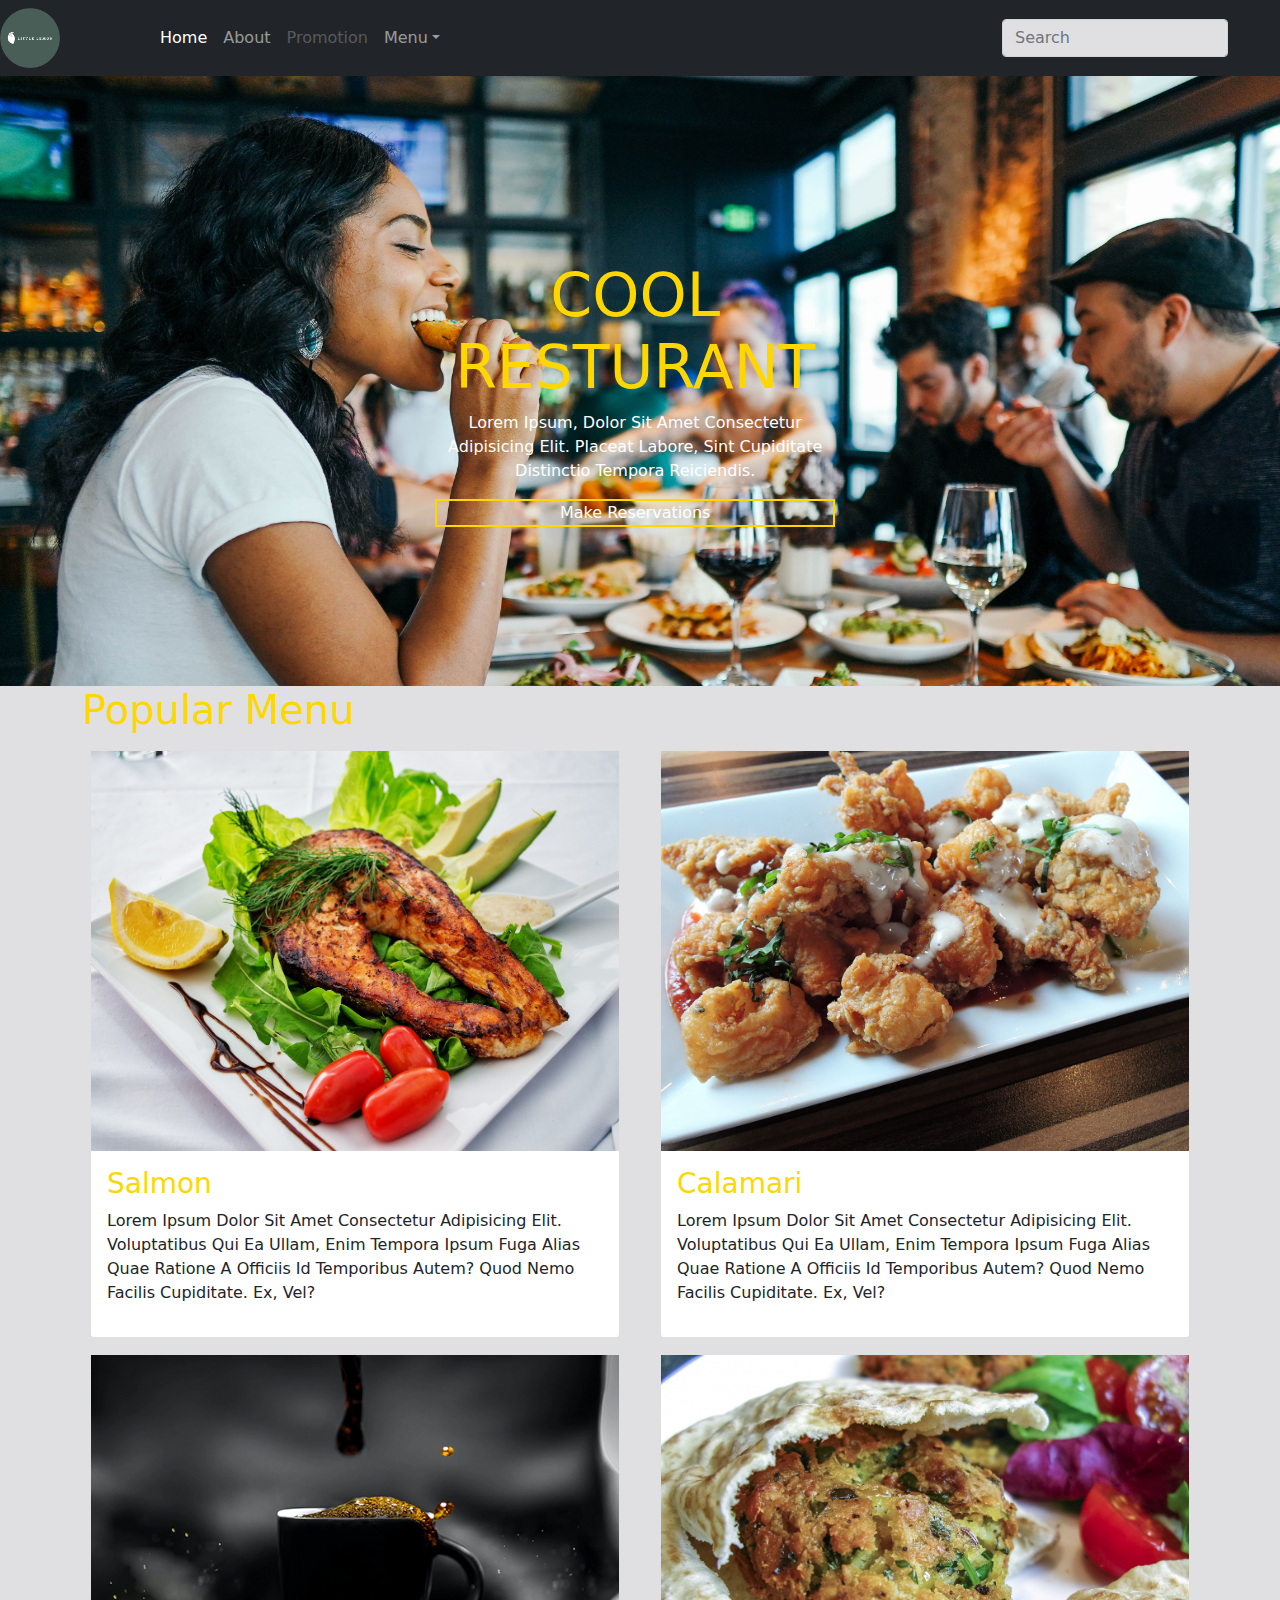
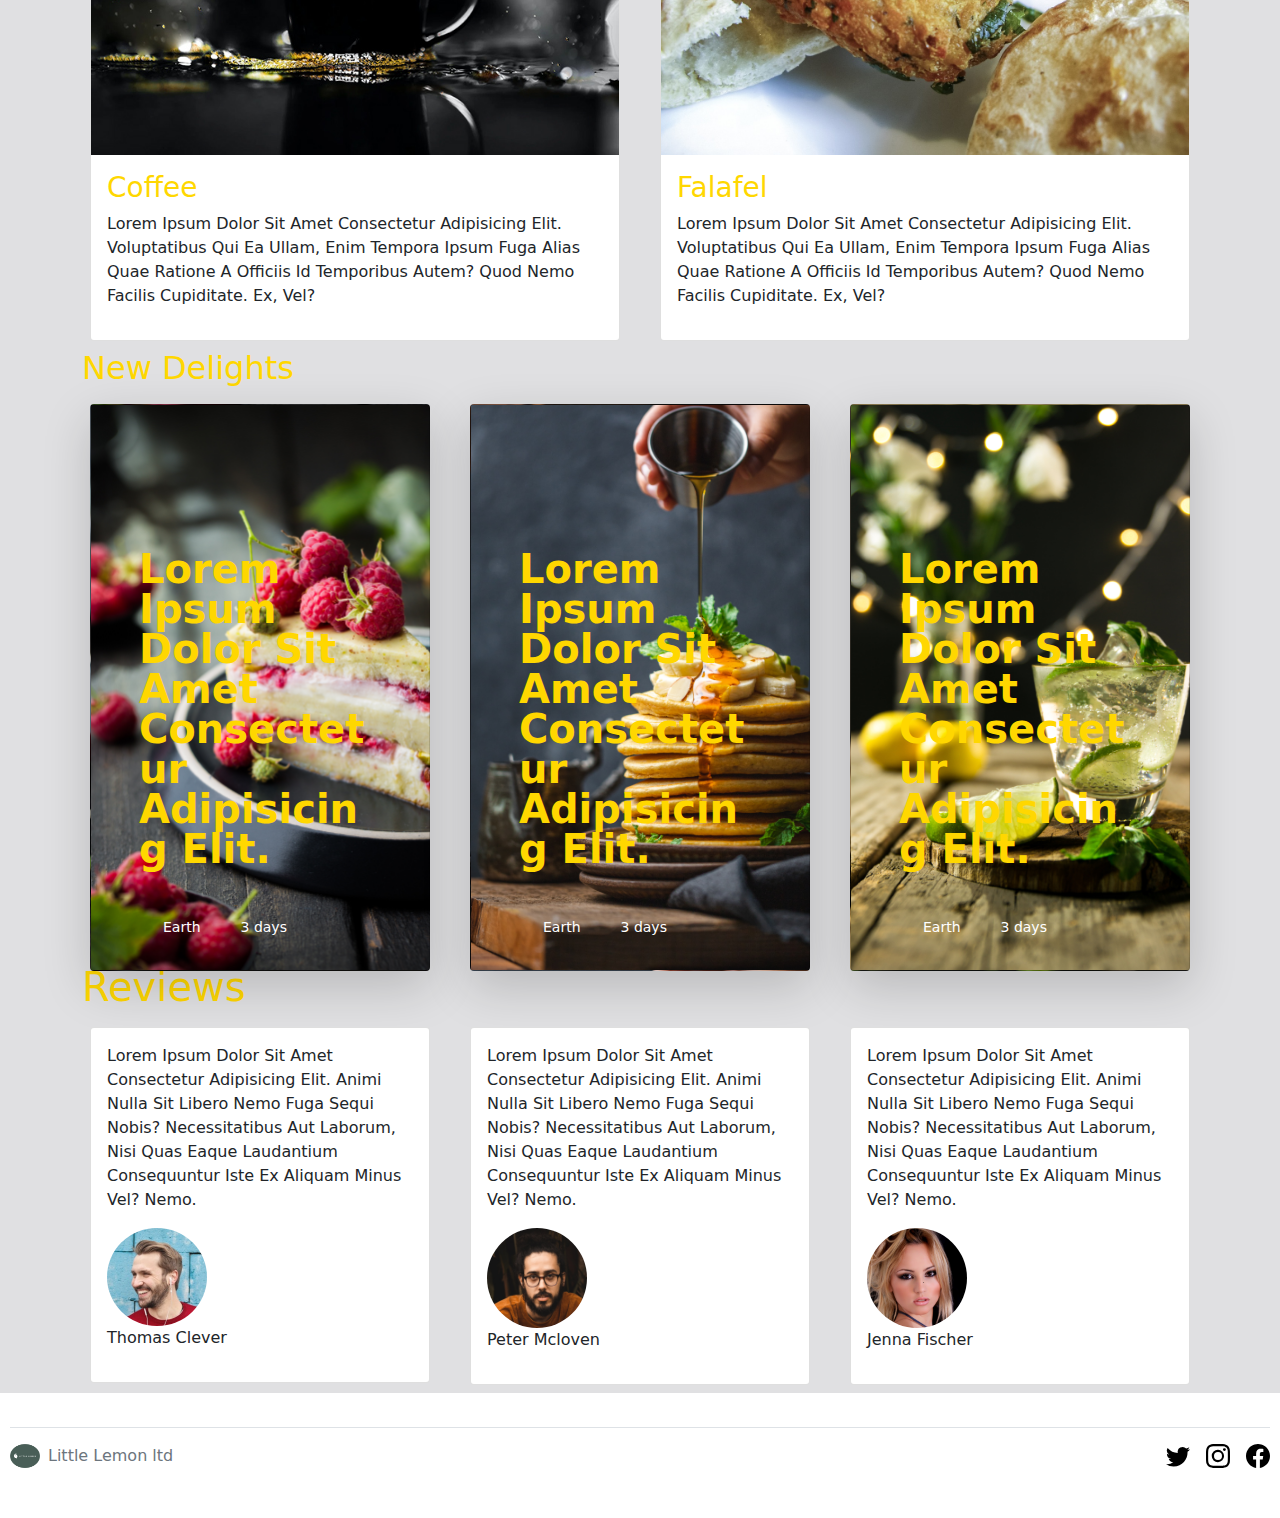
<file: index.html>
<!DOCTYPE html>
<html>
    <head>
        <title>Cool Resturant</title>
        <link rel="stylesheet" href="bootstrap.min.css">
        <link rel="icon" href="images/logo.png">
        <link rel="stylesheet" href="index.css">
        <style>
            .bckg {
                background-image: url('images/eat.jpg');
                background-size: cover;
                color: white;
                height: 610px;
            }
            .dropdown-item, .card-cover {
                cursor: pointer;
            }

            .card-cover h3:hover {
                color: white;
            }

            .footerbox {
                background-color: white;
                padding: 10px;
            }
        </style>
    </head>
    <body>

        <svg xmlns="http://www.w3.org/2000/svg" style="display: none;">
            <symbol id="bootstrap" viewBox="0 0 118 94">
              <title>Bootstrap</title>
              <path fill-rule="evenodd" clip-rule="evenodd" d="M24.509 0c-6.733 0-11.715 5.893-11.492 12.284.214 6.14-.064 14.092-2.066 20.577C8.943 39.365 5.547 43.485 0 44.014v5.972c5.547.529 8.943 4.649 10.951 11.153 2.002 6.485 2.28 14.437 2.066 20.577C12.794 88.106 17.776 94 24.51 94H93.5c6.733 0 11.714-5.893 11.491-12.284-.214-6.14.064-14.092 2.066-20.577 2.009-6.504 5.396-10.624 10.943-11.153v-5.972c-5.547-.529-8.934-4.649-10.943-11.153-2.002-6.484-2.28-14.437-2.066-20.577C105.214 5.894 100.233 0 93.5 0H24.508zM80 57.863C80 66.663 73.436 72 62.543 72H44a2 2 0 01-2-2V24a2 2 0 012-2h18.437c9.083 0 15.044 4.92 15.044 12.474 0 5.302-4.01 10.049-9.119 10.88v.277C75.317 46.394 80 51.21 80 57.863zM60.521 28.34H49.948v14.934h8.905c6.884 0 10.68-2.772 10.68-7.727 0-4.643-3.264-7.207-9.012-7.207zM49.948 49.2v16.458H60.91c7.167 0 10.964-2.876 10.964-8.281 0-5.406-3.903-8.178-11.425-8.178H49.948z"></path>
            </symbol>
            <symbol id="facebook" viewBox="0 0 16 16">
              <path d="M16 8.049c0-4.446-3.582-8.05-8-8.05C3.58 0-.002 3.603-.002 8.05c0 4.017 2.926 7.347 6.75 7.951v-5.625h-2.03V8.05H6.75V6.275c0-2.017 1.195-3.131 3.022-3.131.876 0 1.791.157 1.791.157v1.98h-1.009c-.993 0-1.303.621-1.303 1.258v1.51h2.218l-.354 2.326H9.25V16c3.824-.604 6.75-3.934 6.75-7.951z"/>
            </symbol>
            <symbol id="instagram" viewBox="0 0 16 16">
                <path d="M8 0C5.829 0 5.556.01 4.703.048 3.85.088 3.269.222 2.76.42a3.917 3.917 0 0 0-1.417.923A3.927 3.927 0 0 0 .42 2.76C.222 3.268.087 3.85.048 4.7.01 5.555 0 5.827 0 8.001c0 2.172.01 2.444.048 3.297.04.852.174 1.433.372 1.942.205.526.478.972.923 1.417.444.445.89.719 1.416.923.51.198 1.09.333 1.942.372C5.555 15.99 5.827 16 8 16s2.444-.01 3.298-.048c.851-.04 1.434-.174 1.943-.372a3.916 3.916 0 0 0 1.416-.923c.445-.445.718-.891.923-1.417.197-.509.332-1.09.372-1.942C15.99 10.445 16 10.173 16 8s-.01-2.445-.048-3.299c-.04-.851-.175-1.433-.372-1.941a3.926 3.926 0 0 0-.923-1.417A3.911 3.911 0 0 0 13.24.42c-.51-.198-1.092-.333-1.943-.372C10.443.01 10.172 0 7.998 0h.003zm-.717 1.442h.718c2.136 0 2.389.007 3.232.046.78.035 1.204.166 1.486.275.373.145.64.319.92.599.28.28.453.546.598.92.11.281.24.705.275 1.485.039.843.047 1.096.047 3.231s-.008 2.389-.047 3.232c-.035.78-.166 1.203-.275 1.485a2.47 2.47 0 0 1-.599.919c-.28.28-.546.453-.92.598-.28.11-.704.24-1.485.276-.843.038-1.096.047-3.232.047s-2.39-.009-3.233-.047c-.78-.036-1.203-.166-1.485-.276a2.478 2.478 0 0 1-.92-.598 2.48 2.48 0 0 1-.6-.92c-.109-.281-.24-.705-.275-1.485-.038-.843-.046-1.096-.046-3.233 0-2.136.008-2.388.046-3.231.036-.78.166-1.204.276-1.486.145-.373.319-.64.599-.92.28-.28.546-.453.92-.598.282-.11.705-.24 1.485-.276.738-.034 1.024-.044 2.515-.045v.002zm4.988 1.328a.96.96 0 1 0 0 1.92.96.96 0 0 0 0-1.92zm-4.27 1.122a4.109 4.109 0 1 0 0 8.217 4.109 4.109 0 0 0 0-8.217zm0 1.441a2.667 2.667 0 1 1 0 5.334 2.667 2.667 0 0 1 0-5.334z"/>
            </symbol>
            <symbol id="twitter" viewBox="0 0 16 16">
              <path d="M5.026 15c6.038 0 9.341-5.003 9.341-9.334 0-.14 0-.282-.006-.422A6.685 6.685 0 0 0 16 3.542a6.658 6.658 0 0 1-1.889.518 3.301 3.301 0 0 0 1.447-1.817 6.533 6.533 0 0 1-2.087.793A3.286 3.286 0 0 0 7.875 6.03a9.325 9.325 0 0 1-6.767-3.429 3.289 3.289 0 0 0 1.018 4.382A3.323 3.323 0 0 1 .64 6.575v.045a3.288 3.288 0 0 0 2.632 3.218 3.203 3.203 0 0 1-.865.115 3.23 3.23 0 0 1-.614-.057 3.283 3.283 0 0 0 3.067 2.277A6.588 6.588 0 0 1 .78 13.58a6.32 6.32 0 0 1-.78-.045A9.344 9.344 0 0 0 5.026 15z"/>
            </symbol>
          </svg>


        <nav class="navbar navbar-expand-lg navbar-dark bg-dark" aria-label="Ninth navbar example">
            <img src="images/logo.png" width="60px">
            <div class="container-xl">
                <button class="navbar-toggle" type="button" data-bs-toggle="collapse"  data-bs-target="#navbarsExample07XL" aria-controls="navbarsExample07XL" aria-expanded="false" aria-label="Toggle navigation">
                    <span class="navbar-toggler-icon"> </span>
                </button>
                <div class="collapse navbar-collapse" id="navbarsExample07XL">
                    <ul class="navbar-nav me-auto mb-2 mb-lg-0">
                        <li class="nav-item">
                            <a class="nav-link active" href="#">Home</a>
                        </li>
                        <li class="nav-item">
                            <a class="nav-link"  href="#">About</a>
                        </li>
                        <li class="nav-item">
                            <a class="nav-link disabled" href="#">Promotion</a>
                        </li>
                        <li class="nav-item dropdown">
                            <a class="nav-link dropdown-toggle" data-bs-toggle="dropdown" aria-expanded="false" href="#">Menu</a>
                            <ul class="dropdown-menu">
                                <li><a class="dropdown-item" href="breakfast.html">Breakfast</a></li>
                                <li><a class="dropdown-item" href="lunch.html">Lunch & Dinner</a></li>
                                <li><a class="dropdown-item" href="dessert.html">Dessert</a></li>
                                <li><a class="dropdown-item" href="beverage.html">Beverages</a></li>
                            </ul>
                        </li>
                    </ul>
                    <form role="search">
                        <input class="form-control" type="search" placeholder="Search" aria-label="Search">
                    </form>
                </div>
            </div>
        </nav>
        <div class="bckg">
            <div class="box">
                <h1>COOL RESTURANT</h1>
                <p>Lorem Ipsum, Dolor Sit Amet Consectetur Adipisicing Elit. Placeat Labore, Sint Cupiditate Distinctio Tempora Reiciendis.</p>
                <div id="button">Make Reservations</div>
            </div>
        </div>
        <div class="container marketing">
            <div class="row">
                <div class="col">
                    <h1>Popular Menu</h1>
                    <div class="row">
                        <div class="col-12 col-lg-6">
                            <div class="card">
                                <img src="images/salmon.jpg">
                                <div class="card-body">
                                    <h3>Salmon</h2>
                                    <p>Lorem Ipsum Dolor Sit Amet Consectetur Adipisicing Elit. Voluptatibus Qui Ea Ullam, Enim Tempora Ipsum Fuga Alias Quae Ratione A Officiis Id Temporibus Autem? Quod Nemo Facilis Cupiditate. Ex, Vel?</p>
                                </div>
                            </div>
                        </div>
                        <div class="col-12 col-lg-6">
                            <div class="card">
                                <img src="images/calamari.jpg">
                                <div class="card-body">
                                    <h3>Calamari</h3>
                                    <p>Lorem Ipsum Dolor Sit Amet Consectetur Adipisicing Elit. Voluptatibus Qui Ea Ullam, Enim Tempora Ipsum Fuga Alias Quae Ratione A Officiis Id Temporibus Autem? Quod Nemo Facilis Cupiditate. Ex, Vel?</p>
                                </div>
                            </div>
                        </div>
                        <div class="col-12 col-lg-6">
                            <div class="card">
                                <img src="images/coffee.jpeg">
                                <div class="card-body">
                                    <h3>Coffee</h3>
                                    <p>Lorem Ipsum Dolor Sit Amet Consectetur Adipisicing Elit. Voluptatibus Qui Ea Ullam, Enim Tempora Ipsum Fuga Alias Quae Ratione A Officiis Id Temporibus Autem? Quod Nemo Facilis Cupiditate. Ex, Vel?</p>
                                </div>
                            </div>
                        </div>
                        <div class="col-12 col-lg-6">
                            <div class="card">
                                <img src="images/falafel.jpg">
                                <div class="card-body">
                                    <h3>Falafel</h3>
                                    <p>Lorem Ipsum Dolor Sit Amet Consectetur Adipisicing Elit. Voluptatibus Qui Ea Ullam, Enim Tempora Ipsum Fuga Alias Quae Ratione A Officiis Id Temporibus Autem? Quod Nemo Facilis Cupiditate. Ex, Vel?</p>
                                </div>
                            </div>
                        </div>
                    </div>
                </div>
            </div>
            <h2>New Delights</h2>
            <div class="row row-cols-lg-3 g-4">
                <!--Card 1-->
                <div class="col">
                    <div class="card card-cover h-100 overflow-hidden text-bg-dark rounded-b shadow-lg" id="custom-card" style="background-image:url(images/cake.jpg); background-size: cover;">
                        <div class="d-flex flex-column h-100 p-5 pb-3 text-white text-shadow-1">
                            <h3 class="pt-5 mt-5 pb-4 display-6 lh-1 fw-bold">Lorem Ipsum Dolor Sit Amet Consectetur Adipisicing Elit.</h3>
                            <ul class="d-flex list-unstyled mt-auto">
                                <li class="d-flex align-items-center me-3">
                                    <svg class="bi me-2" width="1em" height="1em">
                                        <use xlink:href="#geo-fill"></use>
                                        <small>Earth</small>
                                    </svg>
                                </li>
                                <li class="d-flex align-items-center">
                                    <svg class="bi me-2" width="1em" height="1em">
                                        <use xlink:href="#calendar3"></use>
                                        <small>3 days</small>
                                    </svg>
                                </li>
                            </ul>
                        </div>
                    </div>
                </div>
                <!--Card 2-->
                <div class="col">
                    <div class="card card-cover h-100 overflow-hidden text-bg-dark rounded-b shadow-lg" style="background-image:url(images/pancake.jpg); background-size: cover;">
                        <div class="d-flex flex-column h-100 p-5 pb-3 text-white text-shadow-1">
                            <h3 class="pt-5 mt-5 pb-4 display-6 lh-1 fw-bold">Lorem Ipsum Dolor Sit Amet Consectetur Adipisicing Elit.</h3>
                            <ul class="d-flex list-unstyled mt-auto">
                                <li class="d-flex align-items-center me-3">
                                    <svg class="bi me-2" width="1em" height="1em">
                                        <use xlink:href="#geo-fill"></use>
                                        <small>Earth</small>
                                    </svg>
                                </li>
                                <li class="d-flex align-items-center">
                                    <svg class="bi me-2" width="1em" height="1em">
                                        <use xlink:href="#calendar3"></use>
                                        <small>3 days</small>
                                    </svg>
                                </li>
                            </ul>
                        </div>
                    </div>
                </div>
                <!--Card 3-->
                <div class="col">
                    <div class="card card-cover h-100 overflow-hidden text-bg-dark rounded-b shadow-lg" style="background-image:url(images/drinks.jpg); background-size: cover;">
                        <div class="d-flex flex-column h-100 p-5 pb-3 text-white text-shadow-1">
                            <h3 class="pt-5 mt-5 pb-4 display-6 lh-1 fw-bold">Lorem Ipsum Dolor Sit Amet Consectetur Adipisicing Elit.</h3>
                            <ul class="d-flex list-unstyled mt-auto">
                                <li class="d-flex align-items-center me-3">
                                    <svg class="bi me-2" width="1em" height="1em">
                                        <use xlink:href="#geo-fill"></use>
                                        <small>Earth</small>
                                    </svg>
                                </li>
                                <li class="d-flex align-items-center">
                                    <svg class="bi me-2" width="1em" height="1em">
                                        <use xlink:href="#calendar3"></use>
                                        <small>3 days</small>
                                    </svg>
                                </li>
                            </ul>
                        </div>
                    </div>
                </div>
            </div>
            <!--Reviews-->
            <div class="row">
                <div class="col">
                    <h1>Reviews</h1>
                    <div class="row" id="review">
                        <div class="col-12 col-lg-4">
                            <div class="card">
                                <div class="card-body" id="user">
                                    <p>Lorem Ipsum Dolor Sit Amet Consectetur Adipisicing Elit. Animi Nulla Sit Libero Nemo Fuga Sequi Nobis? Necessitatibus Aut Laborum, Nisi Quas Eaque Laudantium Consequuntur Iste Ex Aliquam Minus Vel? Nemo.</p>
                                    <img src="images/user3.png" class="">
                                    <p>Thomas Clever</p>
                                </div>
                            </div>
                        </div>
                        <div class="col-12 col-lg-4">
                            <div class="card">
                                <div class="card-body"  id="user">
                                    <p>Lorem Ipsum Dolor Sit Amet Consectetur Adipisicing Elit. Animi Nulla Sit Libero Nemo Fuga Sequi Nobis? Necessitatibus Aut Laborum, Nisi Quas Eaque Laudantium Consequuntur Iste Ex Aliquam Minus Vel? Nemo.</p>
                                    <img src="images/user2.jpg">
                                    <p>Peter Mcloven</p>
                                </div>
                            </div>
                        </div>
                        <div class="col-12 col-lg-4">
                            <div class="card">
                                <div class="card-body"  id="user">
                                    <p>Lorem Ipsum Dolor Sit Amet Consectetur Adipisicing Elit. Animi Nulla Sit Libero Nemo Fuga Sequi Nobis? Necessitatibus Aut Laborum, Nisi Quas Eaque Laudantium Consequuntur Iste Ex Aliquam Minus Vel? Nemo.</p>
                                    <img src="images/user1.jpg">
                                    <p>Jenna Fischer</p>
                                </div>
                            </div>
                        </div>
                    </div>
                </div>
            </div>
        </div>
        <div class="footerbox">
            <footer class="d-flex flex-wrap justify-content-between align-items-center py-3 my-4 border-top">
                <div class="col-md-4 d-flex align-items-center">
                    <a href="#" class="mb-3 me-2 mb-md-0 text-muted text-decoration-none lh-1">
                        <img src="images/logo.png" width="30px" height="24px">
                    </a>
                    <span class="mb-3 mb-md-0 text-muted">Little Lemon ltd</span>
                </div>
                <ul class="nav col-md-4 justify-content-end list-unstyled d-flex">
                    <li class="ms-3">
                        <a href="#" class="text-muted">
                            <svg class="bi" width="24" height="24">
                                <use xlink:href="#twitter"></use>
                            </svg>
                        </a>
                    </li>
                    <li class="ms-3">
                        <a href="#" class="text-muted">
                            <svg class="bi" width="24" height="24">
                                <use xlink:href="#instagram"></use>
                            </svg>
                        </a>
                    </li>
                    <li class="ms-3">
                        <a href="#" class="text-muted">
                            <svg class="bi" width="24" height="24">
                                <use xlink:href="#facebook"></use>
                            </svg>
                        </a>
                    </li>
                </ul>
            </footer>
        </div>
        <script src="bootstrap.bundle.min.js"></script>
    </body>
</html>
</file>
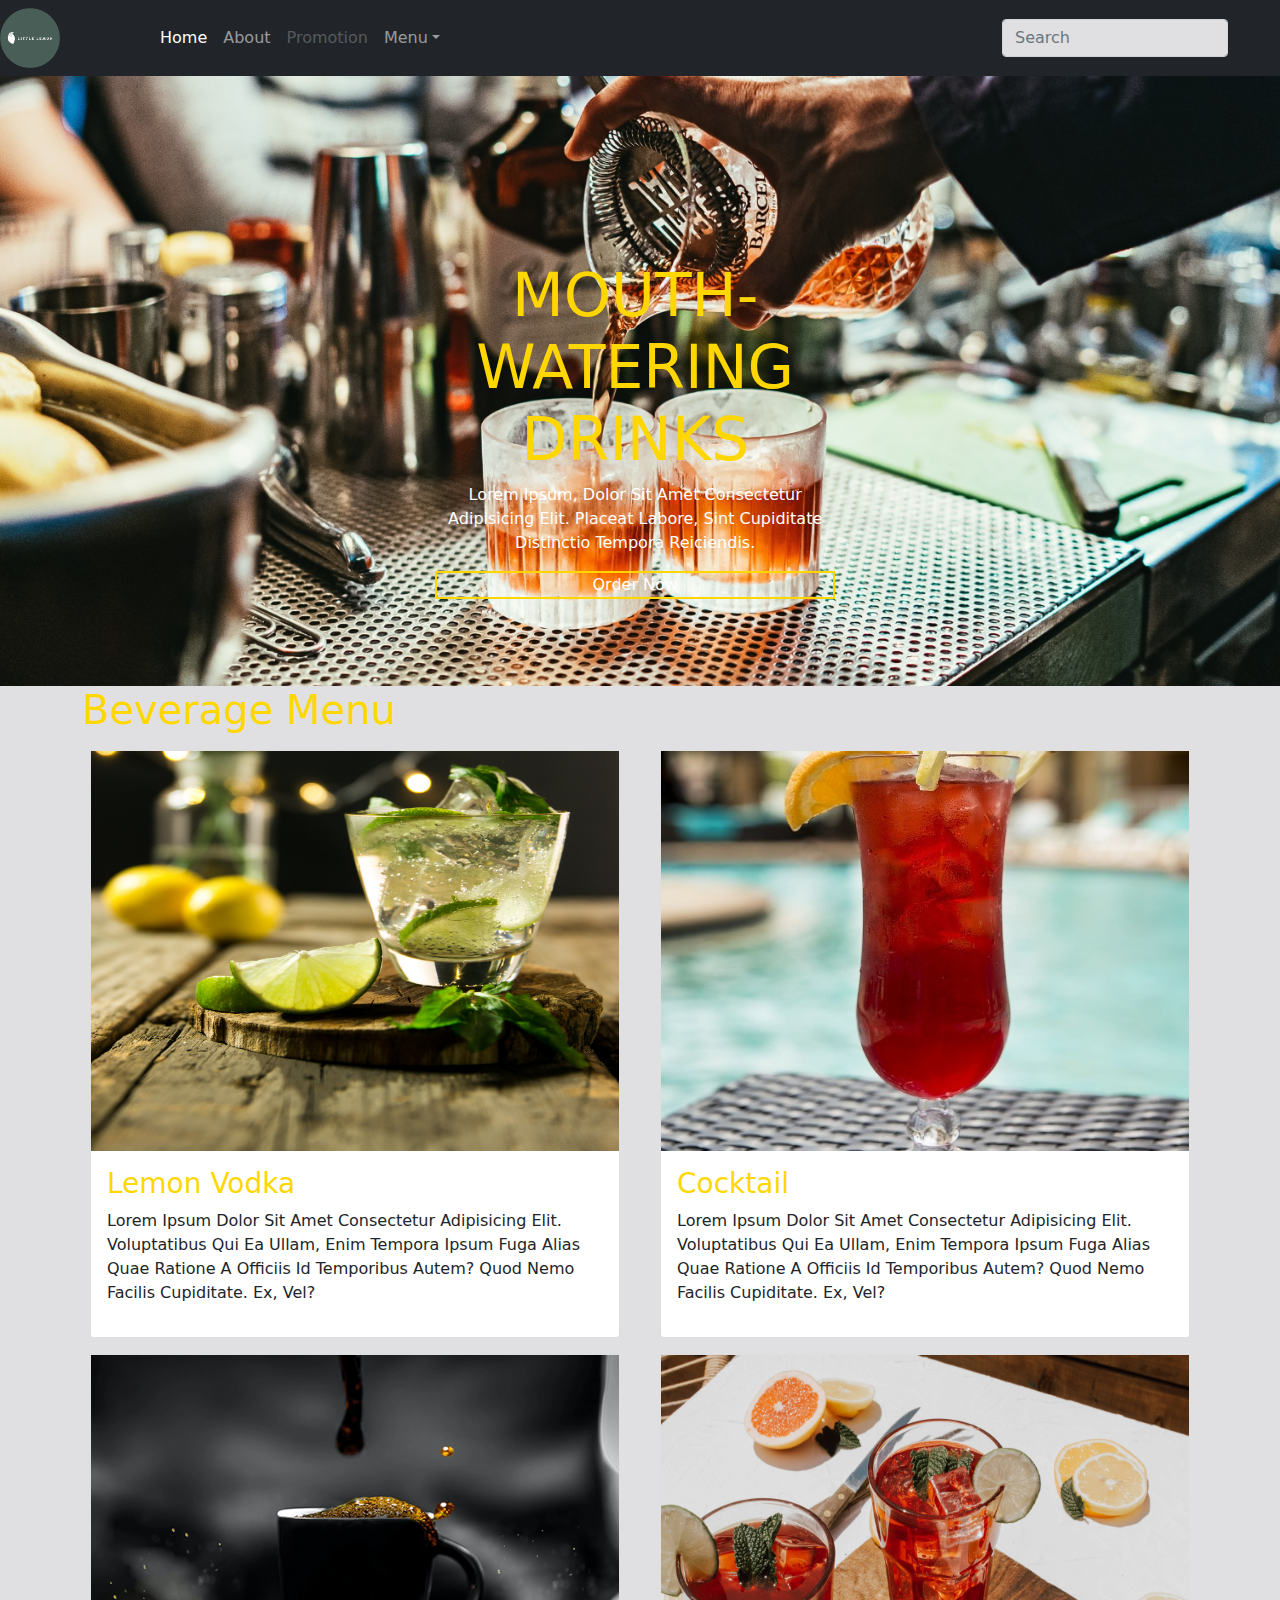
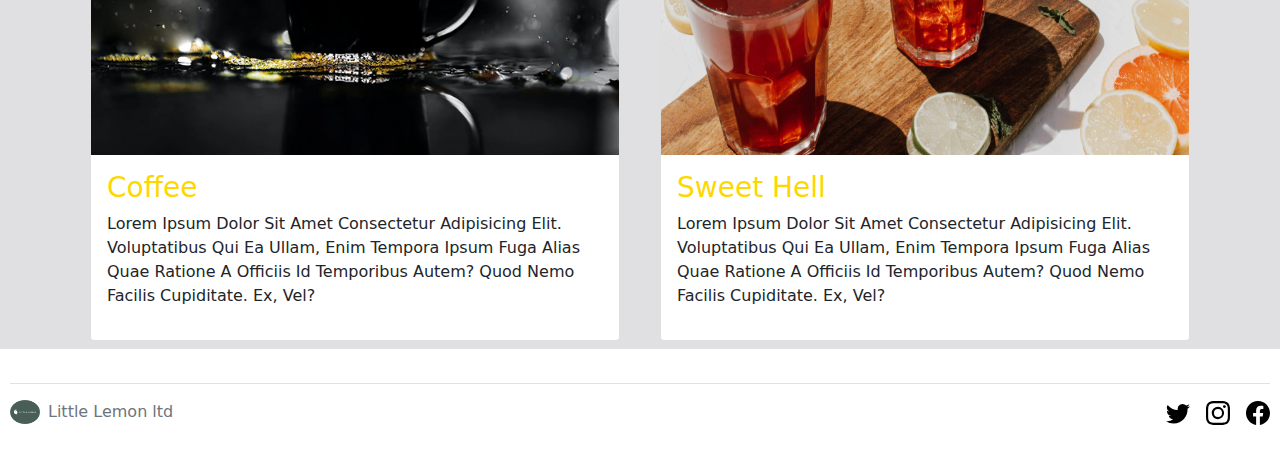
<file: beverage.html>
<!DOCTYPE html>
<html>
    <head>
        <title>Cool Resturant</title>
        <link rel="stylesheet" href="bootstrap.min.css">
        <link rel="icon" href="images/logo.png">
        <link rel="stylesheet" href="index.css">
        <style>
            .bckg {
                background-image: url('images/bev2.jpg');
                background-size: cover;
                color: white;
                height: 610px;
            }
            .dropdown-item {
                cursor: pointer;
            }

            .footerbox {
                background-color: white;
                padding: 10px;
            }
        </style>
    </head>
    <body>

        <svg xmlns="http://www.w3.org/2000/svg" style="display: none;">
            <symbol id="bootstrap" viewBox="0 0 118 94">
              <title>Bootstrap</title>
              <path fill-rule="evenodd" clip-rule="evenodd" d="M24.509 0c-6.733 0-11.715 5.893-11.492 12.284.214 6.14-.064 14.092-2.066 20.577C8.943 39.365 5.547 43.485 0 44.014v5.972c5.547.529 8.943 4.649 10.951 11.153 2.002 6.485 2.28 14.437 2.066 20.577C12.794 88.106 17.776 94 24.51 94H93.5c6.733 0 11.714-5.893 11.491-12.284-.214-6.14.064-14.092 2.066-20.577 2.009-6.504 5.396-10.624 10.943-11.153v-5.972c-5.547-.529-8.934-4.649-10.943-11.153-2.002-6.484-2.28-14.437-2.066-20.577C105.214 5.894 100.233 0 93.5 0H24.508zM80 57.863C80 66.663 73.436 72 62.543 72H44a2 2 0 01-2-2V24a2 2 0 012-2h18.437c9.083 0 15.044 4.92 15.044 12.474 0 5.302-4.01 10.049-9.119 10.88v.277C75.317 46.394 80 51.21 80 57.863zM60.521 28.34H49.948v14.934h8.905c6.884 0 10.68-2.772 10.68-7.727 0-4.643-3.264-7.207-9.012-7.207zM49.948 49.2v16.458H60.91c7.167 0 10.964-2.876 10.964-8.281 0-5.406-3.903-8.178-11.425-8.178H49.948z"></path>
            </symbol>
            <symbol id="facebook" viewBox="0 0 16 16">
              <path d="M16 8.049c0-4.446-3.582-8.05-8-8.05C3.58 0-.002 3.603-.002 8.05c0 4.017 2.926 7.347 6.75 7.951v-5.625h-2.03V8.05H6.75V6.275c0-2.017 1.195-3.131 3.022-3.131.876 0 1.791.157 1.791.157v1.98h-1.009c-.993 0-1.303.621-1.303 1.258v1.51h2.218l-.354 2.326H9.25V16c3.824-.604 6.75-3.934 6.75-7.951z"/>
            </symbol>
            <symbol id="instagram" viewBox="0 0 16 16">
                <path d="M8 0C5.829 0 5.556.01 4.703.048 3.85.088 3.269.222 2.76.42a3.917 3.917 0 0 0-1.417.923A3.927 3.927 0 0 0 .42 2.76C.222 3.268.087 3.85.048 4.7.01 5.555 0 5.827 0 8.001c0 2.172.01 2.444.048 3.297.04.852.174 1.433.372 1.942.205.526.478.972.923 1.417.444.445.89.719 1.416.923.51.198 1.09.333 1.942.372C5.555 15.99 5.827 16 8 16s2.444-.01 3.298-.048c.851-.04 1.434-.174 1.943-.372a3.916 3.916 0 0 0 1.416-.923c.445-.445.718-.891.923-1.417.197-.509.332-1.09.372-1.942C15.99 10.445 16 10.173 16 8s-.01-2.445-.048-3.299c-.04-.851-.175-1.433-.372-1.941a3.926 3.926 0 0 0-.923-1.417A3.911 3.911 0 0 0 13.24.42c-.51-.198-1.092-.333-1.943-.372C10.443.01 10.172 0 7.998 0h.003zm-.717 1.442h.718c2.136 0 2.389.007 3.232.046.78.035 1.204.166 1.486.275.373.145.64.319.92.599.28.28.453.546.598.92.11.281.24.705.275 1.485.039.843.047 1.096.047 3.231s-.008 2.389-.047 3.232c-.035.78-.166 1.203-.275 1.485a2.47 2.47 0 0 1-.599.919c-.28.28-.546.453-.92.598-.28.11-.704.24-1.485.276-.843.038-1.096.047-3.232.047s-2.39-.009-3.233-.047c-.78-.036-1.203-.166-1.485-.276a2.478 2.478 0 0 1-.92-.598 2.48 2.48 0 0 1-.6-.92c-.109-.281-.24-.705-.275-1.485-.038-.843-.046-1.096-.046-3.233 0-2.136.008-2.388.046-3.231.036-.78.166-1.204.276-1.486.145-.373.319-.64.599-.92.28-.28.546-.453.92-.598.282-.11.705-.24 1.485-.276.738-.034 1.024-.044 2.515-.045v.002zm4.988 1.328a.96.96 0 1 0 0 1.92.96.96 0 0 0 0-1.92zm-4.27 1.122a4.109 4.109 0 1 0 0 8.217 4.109 4.109 0 0 0 0-8.217zm0 1.441a2.667 2.667 0 1 1 0 5.334 2.667 2.667 0 0 1 0-5.334z"/>
            </symbol>
            <symbol id="twitter" viewBox="0 0 16 16">
              <path d="M5.026 15c6.038 0 9.341-5.003 9.341-9.334 0-.14 0-.282-.006-.422A6.685 6.685 0 0 0 16 3.542a6.658 6.658 0 0 1-1.889.518 3.301 3.301 0 0 0 1.447-1.817 6.533 6.533 0 0 1-2.087.793A3.286 3.286 0 0 0 7.875 6.03a9.325 9.325 0 0 1-6.767-3.429 3.289 3.289 0 0 0 1.018 4.382A3.323 3.323 0 0 1 .64 6.575v.045a3.288 3.288 0 0 0 2.632 3.218 3.203 3.203 0 0 1-.865.115 3.23 3.23 0 0 1-.614-.057 3.283 3.283 0 0 0 3.067 2.277A6.588 6.588 0 0 1 .78 13.58a6.32 6.32 0 0 1-.78-.045A9.344 9.344 0 0 0 5.026 15z"/>
            </symbol>
          </svg>


        <nav class="navbar navbar-expand-lg navbar-dark bg-dark" aria-label="Ninth navbar example">
            <img src="images/logo.png" width="60px">
            <div class="container-xl">
                <button class="navbar-toggle" type="button" data-bs-toggle="collapse"  data-bs-target="#navbarsExample07XL" aria-controls="navbarsExample07XL" aria-expanded="false" aria-label="Toggle navigation">
                    <span class="navbar-toggler-icon"> </span>
                </button>
                <div class="collapse navbar-collapse" id="navbarsExample07XL">
                    <ul class="navbar-nav me-auto mb-2 mb-lg-0">
                        <li class="nav-item">
                            <a class="nav-link active" href="index.html">Home</a>
                        </li>
                        <li class="nav-item">
                            <a class="nav-link"  href="#">About</a>
                        </li>
                        <li class="nav-item">
                            <a class="nav-link disabled" href="#">Promotion</a>
                        </li>
                        <li class="nav-item dropdown">
                            <a class="nav-link dropdown-toggle" data-bs-toggle="dropdown" aria-expanded="false" href="#">Menu</a>
                            <ul class="dropdown-menu">
                                <li><a class="dropdown-item" href="breakfast.html">Breakfast</a></li>
                                <li><a class="dropdown-item" href="lunch.html">Lunch & Dinner</a></li>
                                <li><a class="dropdown-item" href="dessert.html">Dessert</a></li>
                                <li><a class="dropdown-item">Beverages</a></li>
                            </ul>
                        </li>
                    </ul>
                    <form role="search">
                        <input class="form-control" type="search" placeholder="Search" aria-label="Search">
                    </form>
                </div>
            </div>
        </nav>
        <div class="bckg">
            <div class="box">
                <h1>MOUTH-WATERING DRINKS</h1>
                <p>Lorem Ipsum, Dolor Sit Amet Consectetur Adipisicing Elit. Placeat Labore, Sint Cupiditate Distinctio Tempora Reiciendis.</p>
                <div id="button">Order Now</div>
            </div>
        </div>
        <div class="container marketing">
            <div class="row">
                <div class="col">
                    <h1>Beverage Menu</h1>
                    <div class="row">
                        <div class="col-12 col-lg-6">
                            <div class="card">
                                <img src="images/drinks2.jpg">
                                <div class="card-body">
                                    <h3>Lemon Vodka</h2>
                                    <p>Lorem Ipsum Dolor Sit Amet Consectetur Adipisicing Elit. Voluptatibus Qui Ea Ullam, Enim Tempora Ipsum Fuga Alias Quae Ratione A Officiis Id Temporibus Autem? Quod Nemo Facilis Cupiditate. Ex, Vel?</p>
                                </div>
                            </div>
                        </div>
                        <div class="col-12 col-lg-6">
                            <div class="card">
                                <img src="images/cocktail2.jpg">
                                <div class="card-body">
                                    <h3>Cocktail</h3>
                                    <p>Lorem Ipsum Dolor Sit Amet Consectetur Adipisicing Elit. Voluptatibus Qui Ea Ullam, Enim Tempora Ipsum Fuga Alias Quae Ratione A Officiis Id Temporibus Autem? Quod Nemo Facilis Cupiditate. Ex, Vel?</p>
                                </div>
                            </div>
                        </div>
                        <div class="col-12 col-lg-6">
                            <div class="card">
                                <img src="images/coffee.jpeg">
                                <div class="card-body">
                                    <h3>Coffee</h3>
                                    <p>Lorem Ipsum Dolor Sit Amet Consectetur Adipisicing Elit. Voluptatibus Qui Ea Ullam, Enim Tempora Ipsum Fuga Alias Quae Ratione A Officiis Id Temporibus Autem? Quod Nemo Facilis Cupiditate. Ex, Vel?</p>
                                </div>
                            </div>
                        </div>
                        <div class="col-12 col-lg-6">
                            <div class="card">
                                <img src="images/drinks3.jpg">
                                <div class="card-body">
                                    <h3>Sweet Hell</h3>
                                    <p>Lorem Ipsum Dolor Sit Amet Consectetur Adipisicing Elit. Voluptatibus Qui Ea Ullam, Enim Tempora Ipsum Fuga Alias Quae Ratione A Officiis Id Temporibus Autem? Quod Nemo Facilis Cupiditate. Ex, Vel?</p>
                                </div>
                            </div>
                        </div>
                    </div>
                </div>
            </div>
        </div>
        <div class="footerbox">
            <footer class="d-flex flex-wrap justify-content-between align-items-center py-3 my-4 border-top">
                <div class="col-md-4 d-flex align-items-center">
                    <a href="#" class="mb-3 me-2 mb-md-0 text-muted text-decoration-none lh-1">
                        <img src="images/logo.png" width="30px" height="24px">
                    </a>
                    <span class="mb-3 mb-md-0 text-muted">Little Lemon ltd</span>
                </div>
                <ul class="nav col-md-4 justify-content-end list-unstyled d-flex">
                    <li class="ms-3">
                        <a href="#" class="text-muted">
                            <svg class="bi" width="24" height="24">
                                <use xlink:href="#twitter"></use>
                            </svg>
                        </a>
                    </li>
                    <li class="ms-3">
                        <a href="#" class="text-muted">
                            <svg class="bi" width="24" height="24">
                                <use xlink:href="#instagram"></use>
                            </svg>
                        </a>
                    </li>
                    <li class="ms-3">
                        <a href="#" class="text-muted">
                            <svg class="bi" width="24" height="24">
                                <use xlink:href="#facebook"></use>
                            </svg>
                        </a>
                    </li>
                </ul>
            </footer>
        </div>
        <script src="bootstrap.bundle.min.js"></script>
    </body>
</html>
</file>
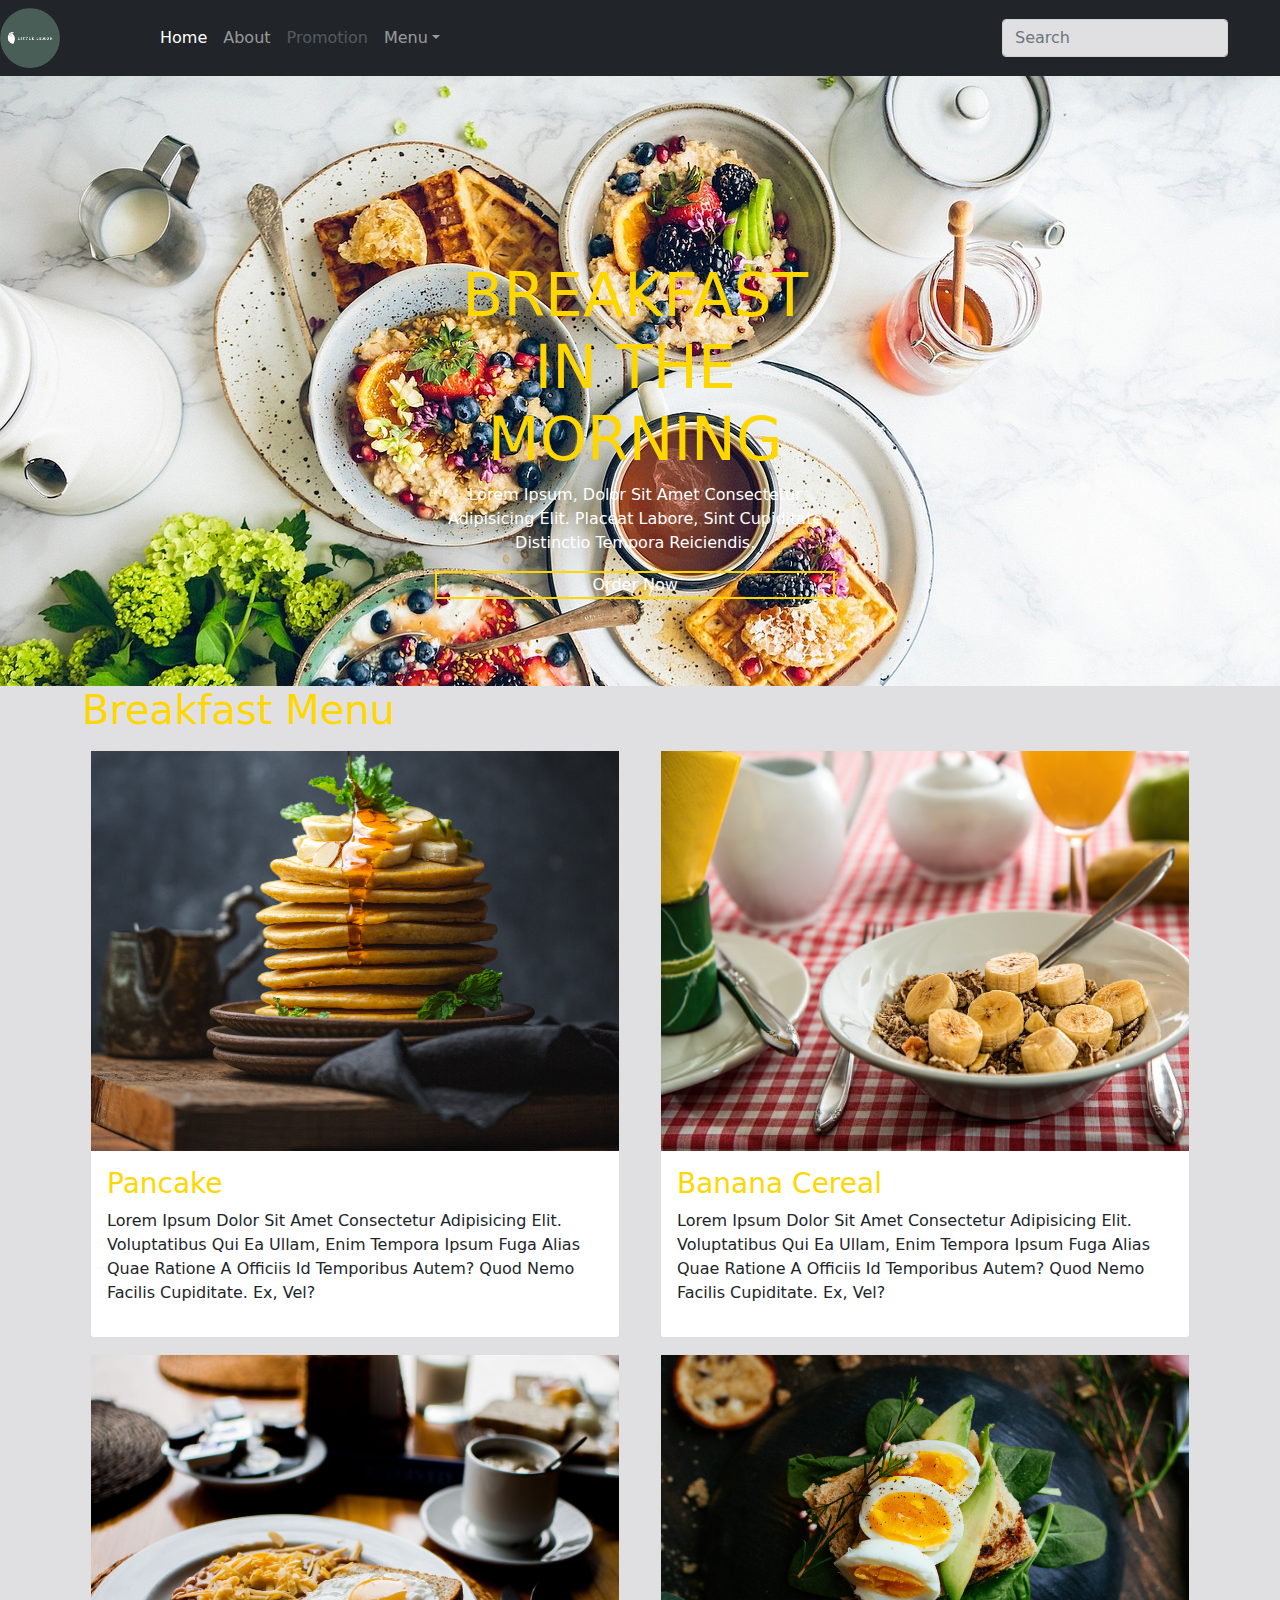
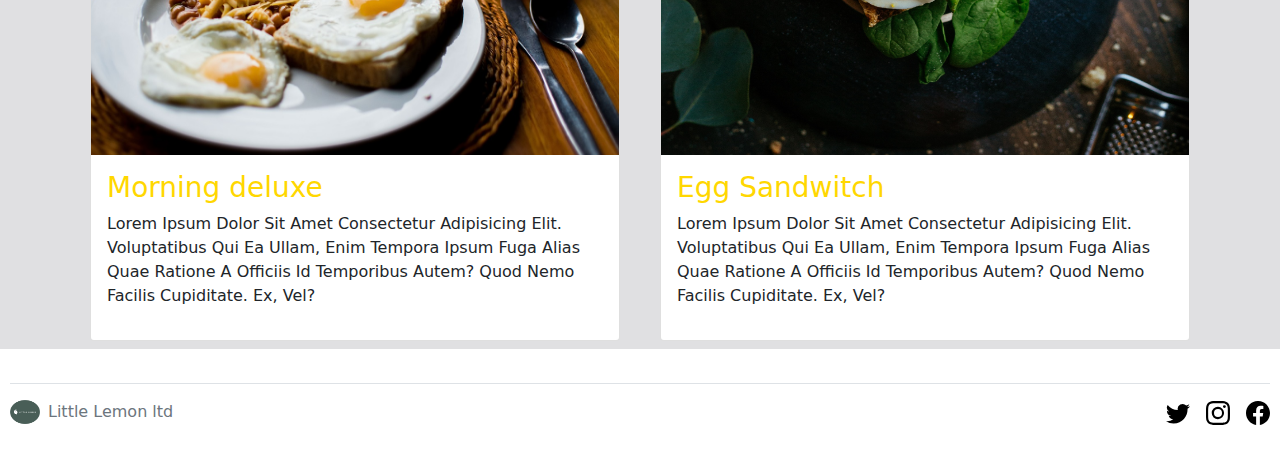
<file: breakfast.html>
<!DOCTYPE html>
<html>
    <head>
        <title>Cool Resturant</title>
        <link rel="stylesheet" href="bootstrap.min.css">
        <link rel="icon" href="images/logo.png">
        <link rel="stylesheet" href="index.css">
        <style>
            .bckg {
                background-image: url('images/breakfast.jpg');
                background-size: cover;
                color: white;
                height: 610px;
            }
            .dropdown-item {
                cursor: pointer;
            }

            .footerbox {
                background-color: white;
                padding: 10px;
            }
        </style>
    </head>
    <body>

        <svg xmlns="http://www.w3.org/2000/svg" style="display: none;">
            <symbol id="bootstrap" viewBox="0 0 118 94">
              <title>Bootstrap</title>
              <path fill-rule="evenodd" clip-rule="evenodd" d="M24.509 0c-6.733 0-11.715 5.893-11.492 12.284.214 6.14-.064 14.092-2.066 20.577C8.943 39.365 5.547 43.485 0 44.014v5.972c5.547.529 8.943 4.649 10.951 11.153 2.002 6.485 2.28 14.437 2.066 20.577C12.794 88.106 17.776 94 24.51 94H93.5c6.733 0 11.714-5.893 11.491-12.284-.214-6.14.064-14.092 2.066-20.577 2.009-6.504 5.396-10.624 10.943-11.153v-5.972c-5.547-.529-8.934-4.649-10.943-11.153-2.002-6.484-2.28-14.437-2.066-20.577C105.214 5.894 100.233 0 93.5 0H24.508zM80 57.863C80 66.663 73.436 72 62.543 72H44a2 2 0 01-2-2V24a2 2 0 012-2h18.437c9.083 0 15.044 4.92 15.044 12.474 0 5.302-4.01 10.049-9.119 10.88v.277C75.317 46.394 80 51.21 80 57.863zM60.521 28.34H49.948v14.934h8.905c6.884 0 10.68-2.772 10.68-7.727 0-4.643-3.264-7.207-9.012-7.207zM49.948 49.2v16.458H60.91c7.167 0 10.964-2.876 10.964-8.281 0-5.406-3.903-8.178-11.425-8.178H49.948z"></path>
            </symbol>
            <symbol id="facebook" viewBox="0 0 16 16">
              <path d="M16 8.049c0-4.446-3.582-8.05-8-8.05C3.58 0-.002 3.603-.002 8.05c0 4.017 2.926 7.347 6.75 7.951v-5.625h-2.03V8.05H6.75V6.275c0-2.017 1.195-3.131 3.022-3.131.876 0 1.791.157 1.791.157v1.98h-1.009c-.993 0-1.303.621-1.303 1.258v1.51h2.218l-.354 2.326H9.25V16c3.824-.604 6.75-3.934 6.75-7.951z"/>
            </symbol>
            <symbol id="instagram" viewBox="0 0 16 16">
                <path d="M8 0C5.829 0 5.556.01 4.703.048 3.85.088 3.269.222 2.76.42a3.917 3.917 0 0 0-1.417.923A3.927 3.927 0 0 0 .42 2.76C.222 3.268.087 3.85.048 4.7.01 5.555 0 5.827 0 8.001c0 2.172.01 2.444.048 3.297.04.852.174 1.433.372 1.942.205.526.478.972.923 1.417.444.445.89.719 1.416.923.51.198 1.09.333 1.942.372C5.555 15.99 5.827 16 8 16s2.444-.01 3.298-.048c.851-.04 1.434-.174 1.943-.372a3.916 3.916 0 0 0 1.416-.923c.445-.445.718-.891.923-1.417.197-.509.332-1.09.372-1.942C15.99 10.445 16 10.173 16 8s-.01-2.445-.048-3.299c-.04-.851-.175-1.433-.372-1.941a3.926 3.926 0 0 0-.923-1.417A3.911 3.911 0 0 0 13.24.42c-.51-.198-1.092-.333-1.943-.372C10.443.01 10.172 0 7.998 0h.003zm-.717 1.442h.718c2.136 0 2.389.007 3.232.046.78.035 1.204.166 1.486.275.373.145.64.319.92.599.28.28.453.546.598.92.11.281.24.705.275 1.485.039.843.047 1.096.047 3.231s-.008 2.389-.047 3.232c-.035.78-.166 1.203-.275 1.485a2.47 2.47 0 0 1-.599.919c-.28.28-.546.453-.92.598-.28.11-.704.24-1.485.276-.843.038-1.096.047-3.232.047s-2.39-.009-3.233-.047c-.78-.036-1.203-.166-1.485-.276a2.478 2.478 0 0 1-.92-.598 2.48 2.48 0 0 1-.6-.92c-.109-.281-.24-.705-.275-1.485-.038-.843-.046-1.096-.046-3.233 0-2.136.008-2.388.046-3.231.036-.78.166-1.204.276-1.486.145-.373.319-.64.599-.92.28-.28.546-.453.92-.598.282-.11.705-.24 1.485-.276.738-.034 1.024-.044 2.515-.045v.002zm4.988 1.328a.96.96 0 1 0 0 1.92.96.96 0 0 0 0-1.92zm-4.27 1.122a4.109 4.109 0 1 0 0 8.217 4.109 4.109 0 0 0 0-8.217zm0 1.441a2.667 2.667 0 1 1 0 5.334 2.667 2.667 0 0 1 0-5.334z"/>
            </symbol>
            <symbol id="twitter" viewBox="0 0 16 16">
              <path d="M5.026 15c6.038 0 9.341-5.003 9.341-9.334 0-.14 0-.282-.006-.422A6.685 6.685 0 0 0 16 3.542a6.658 6.658 0 0 1-1.889.518 3.301 3.301 0 0 0 1.447-1.817 6.533 6.533 0 0 1-2.087.793A3.286 3.286 0 0 0 7.875 6.03a9.325 9.325 0 0 1-6.767-3.429 3.289 3.289 0 0 0 1.018 4.382A3.323 3.323 0 0 1 .64 6.575v.045a3.288 3.288 0 0 0 2.632 3.218 3.203 3.203 0 0 1-.865.115 3.23 3.23 0 0 1-.614-.057 3.283 3.283 0 0 0 3.067 2.277A6.588 6.588 0 0 1 .78 13.58a6.32 6.32 0 0 1-.78-.045A9.344 9.344 0 0 0 5.026 15z"/>
            </symbol>
          </svg>

        <nav class="navbar navbar-expand-lg navbar-dark bg-dark" aria-label="Ninth navbar example">
            <img src="images/logo.png" width="60px">
            <div class="container-xl">
                <button class="navbar-toggle" type="button" data-bs-toggle="collapse"  data-bs-target="#navbarsExample07XL" aria-controls="navbarsExample07XL" aria-expanded="false" aria-label="Toggle navigation">
                    <span class="navbar-toggler-icon"> </span>
                </button>
                <div class="collapse navbar-collapse" id="navbarsExample07XL">
                    <ul class="navbar-nav me-auto mb-2 mb-lg-0">
                        <li class="nav-item">
                            <a class="nav-link active" href="index.html">Home</a>
                        </li>
                        <li class="nav-item">
                            <a class="nav-link"  href="#">About</a>
                        </li>
                        <li class="nav-item">
                            <a class="nav-link disabled" href="#">Promotion</a>
                        </li>
                        <li class="nav-item dropdown">
                            <a class="nav-link dropdown-toggle" data-bs-toggle="dropdown" aria-expanded="false" href="#">Menu</a>
                            <ul class="dropdown-menu">
                                <li><a class="dropdown-item" href="breakfast.html">Breakfast</a></li>
                                <li><a class="dropdown-item" href="lunch.html">Lunch & Dinner</a></li>
                                <li><a class="dropdown-item" href="dessert.html">Dessert</a></li>
                                <li><a class="dropdown-item btn-primary" href="beverage.html">Beverages</a></li>
                            </ul>
                        </li>
                    </ul>
                    <form role="search">
                        <input class="form-control" type="search" placeholder="Search" aria-label="Search">
                    </form>
                </div>
            </div>
        </nav>
        <div class="bckg">
            <div class="box">
                <h1>BREAKFAST IN THE MORNING</h1>
                <p>Lorem Ipsum, Dolor Sit Amet Consectetur Adipisicing Elit. Placeat Labore, Sint Cupiditate Distinctio Tempora Reiciendis.</p>
                <div id="button">Order Now</div>
            </div>
        </div>
        <div class="container marketing">
            <div class="row">
                <div class="col">
                    <h1>Breakfast Menu</h1>
                    <div class="row">
                        <div class="col-12 col-lg-6">
                            <div class="card">
                                <img src="images/pancake2.jpg">
                                <div class="card-body">
                                    <h3>Pancake</h2>
                                    <p>Lorem Ipsum Dolor Sit Amet Consectetur Adipisicing Elit. Voluptatibus Qui Ea Ullam, Enim Tempora Ipsum Fuga Alias Quae Ratione A Officiis Id Temporibus Autem? Quod Nemo Facilis Cupiditate. Ex, Vel?</p>
                                </div>
                            </div>
                        </div>
                        <div class="col-12 col-lg-6">
                            <div class="card">
                                <img src="images/cereal.jpg">
                                <div class="card-body">
                                    <h3>Banana Cereal</h3>
                                    <p>Lorem Ipsum Dolor Sit Amet Consectetur Adipisicing Elit. Voluptatibus Qui Ea Ullam, Enim Tempora Ipsum Fuga Alias Quae Ratione A Officiis Id Temporibus Autem? Quod Nemo Facilis Cupiditate. Ex, Vel?</p>
                                </div>
                            </div>
                        </div>
                        <div class="col-12 col-lg-6">
                            <div class="card">
                                <img src="images/eggs.jpg">
                                <div class="card-body">
                                    <h3>Morning deluxe</h3>
                                    <p>Lorem Ipsum Dolor Sit Amet Consectetur Adipisicing Elit. Voluptatibus Qui Ea Ullam, Enim Tempora Ipsum Fuga Alias Quae Ratione A Officiis Id Temporibus Autem? Quod Nemo Facilis Cupiditate. Ex, Vel?</p>
                                </div>
                            </div>
                        </div>
                        <div class="col-12 col-lg-6">
                            <div class="card">
                                <img src="images/sandwitch.jpg">
                                <div class="card-body">
                                    <h3>Egg Sandwitch</h3>
                                    <p>Lorem Ipsum Dolor Sit Amet Consectetur Adipisicing Elit. Voluptatibus Qui Ea Ullam, Enim Tempora Ipsum Fuga Alias Quae Ratione A Officiis Id Temporibus Autem? Quod Nemo Facilis Cupiditate. Ex, Vel?</p>
                                </div>
                            </div>
                        </div>
                    </div>
                </div>
            </div>
        </div>
        <div class="footerbox">
            <footer class="d-flex flex-wrap justify-content-between align-items-center py-3 my-4 border-top">
                <div class="col-md-4 d-flex align-items-center">
                    <a href="#" class="mb-3 me-2 mb-md-0 text-muted text-decoration-none lh-1">
                        <img src="images/logo.png" width="30px" height="24px">
                    </a>
                    <span class="mb-3 mb-md-0 text-muted">Little Lemon ltd</span>
                </div>
                <ul class="nav col-md-4 justify-content-end list-unstyled d-flex">
                    <li class="ms-3">
                        <a href="#" class="text-muted">
                            <svg class="bi" width="24" height="24">
                                <use xlink:href="#twitter"></use>
                            </svg>
                        </a>
                    </li>
                    <li class="ms-3">
                        <a href="#" class="text-muted">
                            <svg class="bi" width="24" height="24">
                                <use xlink:href="#instagram"></use>
                            </svg>
                        </a>
                    </li>
                    <li class="ms-3">
                        <a href="#" class="text-muted">
                            <svg class="bi" width="24" height="24">
                                <use xlink:href="#facebook"></use>
                            </svg>
                        </a>
                    </li>
                </ul>
            </footer>
        </div>
        <script src="bootstrap.bundle.min.js"></script>
    </body>
</html>
</file>
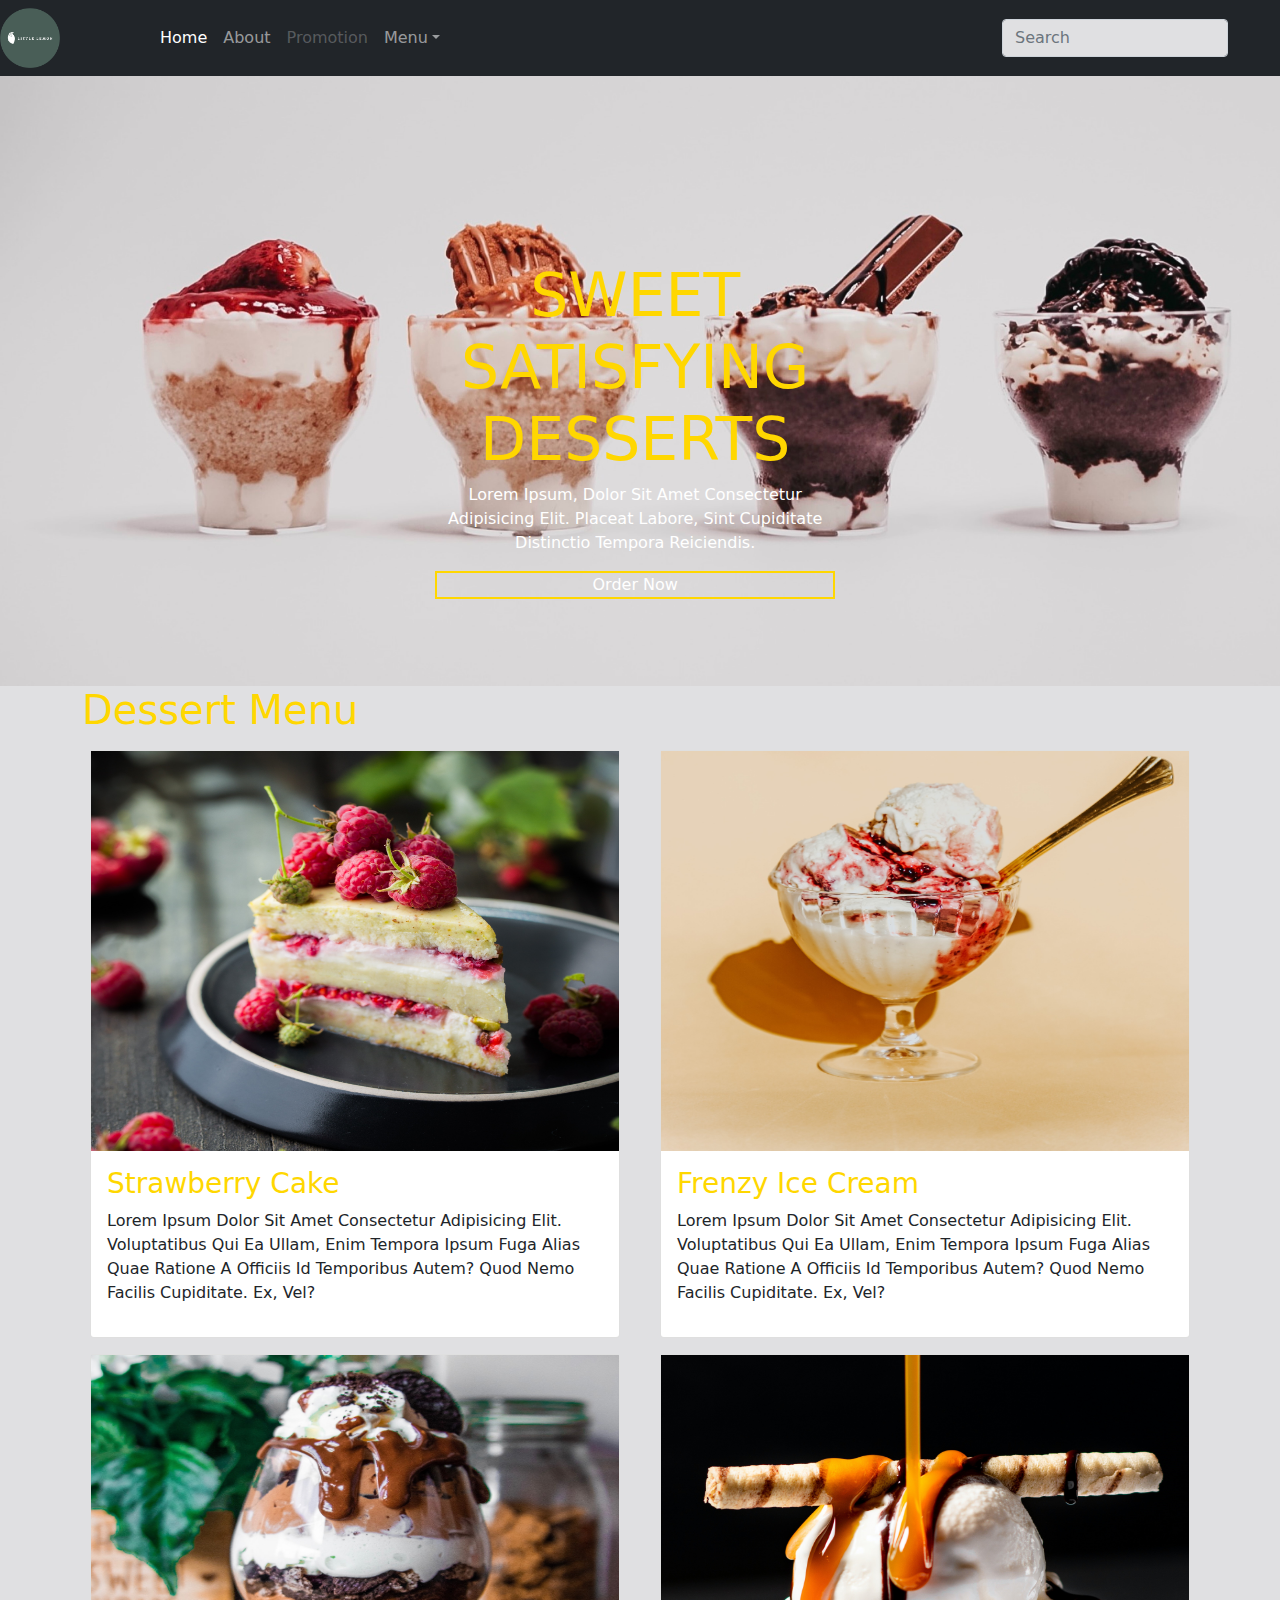
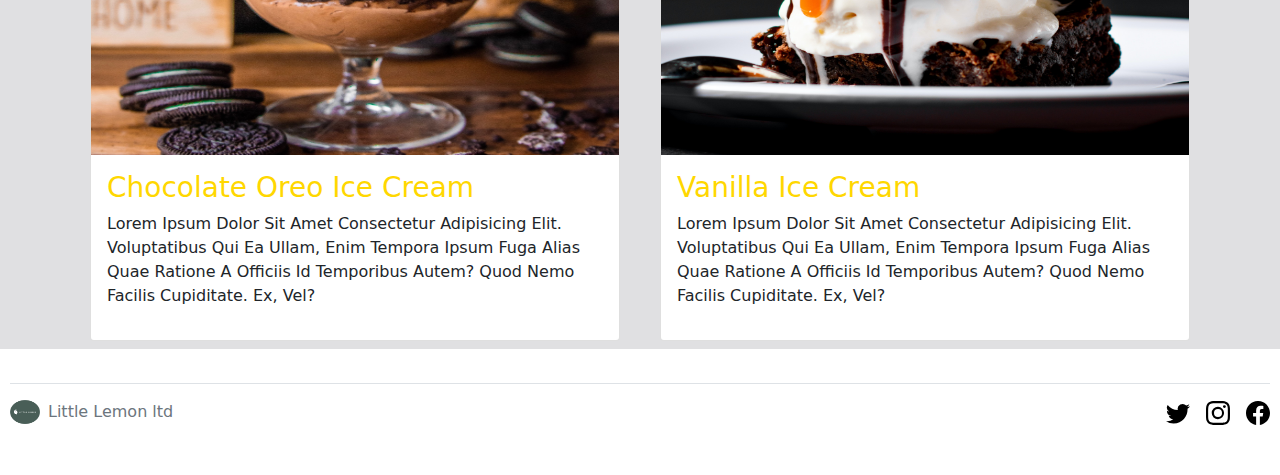
<file: dessert.html>
<!DOCTYPE html>
<html>
    <head>
        <title>Cool Resturant</title>
        <link rel="stylesheet" href="bootstrap.min.css">
        <link rel="icon" href="images/logo.png">
        <link rel="stylesheet" href="index.css">
        <style>
            .bckg {
                background-image: url('images/ice2.jpg');
                background-size: cover;
                color: white;
                height: 610px;
            }
            .dropdown-item {
                cursor: pointer;
            }

            .footerbox {
                background-color: white;
                padding: 10px;
            }
        </style>
    </head>
    <body>

        <svg xmlns="http://www.w3.org/2000/svg" style="display: none;">
            <symbol id="bootstrap" viewBox="0 0 118 94">
              <title>Bootstrap</title>
              <path fill-rule="evenodd" clip-rule="evenodd" d="M24.509 0c-6.733 0-11.715 5.893-11.492 12.284.214 6.14-.064 14.092-2.066 20.577C8.943 39.365 5.547 43.485 0 44.014v5.972c5.547.529 8.943 4.649 10.951 11.153 2.002 6.485 2.28 14.437 2.066 20.577C12.794 88.106 17.776 94 24.51 94H93.5c6.733 0 11.714-5.893 11.491-12.284-.214-6.14.064-14.092 2.066-20.577 2.009-6.504 5.396-10.624 10.943-11.153v-5.972c-5.547-.529-8.934-4.649-10.943-11.153-2.002-6.484-2.28-14.437-2.066-20.577C105.214 5.894 100.233 0 93.5 0H24.508zM80 57.863C80 66.663 73.436 72 62.543 72H44a2 2 0 01-2-2V24a2 2 0 012-2h18.437c9.083 0 15.044 4.92 15.044 12.474 0 5.302-4.01 10.049-9.119 10.88v.277C75.317 46.394 80 51.21 80 57.863zM60.521 28.34H49.948v14.934h8.905c6.884 0 10.68-2.772 10.68-7.727 0-4.643-3.264-7.207-9.012-7.207zM49.948 49.2v16.458H60.91c7.167 0 10.964-2.876 10.964-8.281 0-5.406-3.903-8.178-11.425-8.178H49.948z"></path>
            </symbol>
            <symbol id="facebook" viewBox="0 0 16 16">
              <path d="M16 8.049c0-4.446-3.582-8.05-8-8.05C3.58 0-.002 3.603-.002 8.05c0 4.017 2.926 7.347 6.75 7.951v-5.625h-2.03V8.05H6.75V6.275c0-2.017 1.195-3.131 3.022-3.131.876 0 1.791.157 1.791.157v1.98h-1.009c-.993 0-1.303.621-1.303 1.258v1.51h2.218l-.354 2.326H9.25V16c3.824-.604 6.75-3.934 6.75-7.951z"/>
            </symbol>
            <symbol id="instagram" viewBox="0 0 16 16">
                <path d="M8 0C5.829 0 5.556.01 4.703.048 3.85.088 3.269.222 2.76.42a3.917 3.917 0 0 0-1.417.923A3.927 3.927 0 0 0 .42 2.76C.222 3.268.087 3.85.048 4.7.01 5.555 0 5.827 0 8.001c0 2.172.01 2.444.048 3.297.04.852.174 1.433.372 1.942.205.526.478.972.923 1.417.444.445.89.719 1.416.923.51.198 1.09.333 1.942.372C5.555 15.99 5.827 16 8 16s2.444-.01 3.298-.048c.851-.04 1.434-.174 1.943-.372a3.916 3.916 0 0 0 1.416-.923c.445-.445.718-.891.923-1.417.197-.509.332-1.09.372-1.942C15.99 10.445 16 10.173 16 8s-.01-2.445-.048-3.299c-.04-.851-.175-1.433-.372-1.941a3.926 3.926 0 0 0-.923-1.417A3.911 3.911 0 0 0 13.24.42c-.51-.198-1.092-.333-1.943-.372C10.443.01 10.172 0 7.998 0h.003zm-.717 1.442h.718c2.136 0 2.389.007 3.232.046.78.035 1.204.166 1.486.275.373.145.64.319.92.599.28.28.453.546.598.92.11.281.24.705.275 1.485.039.843.047 1.096.047 3.231s-.008 2.389-.047 3.232c-.035.78-.166 1.203-.275 1.485a2.47 2.47 0 0 1-.599.919c-.28.28-.546.453-.92.598-.28.11-.704.24-1.485.276-.843.038-1.096.047-3.232.047s-2.39-.009-3.233-.047c-.78-.036-1.203-.166-1.485-.276a2.478 2.478 0 0 1-.92-.598 2.48 2.48 0 0 1-.6-.92c-.109-.281-.24-.705-.275-1.485-.038-.843-.046-1.096-.046-3.233 0-2.136.008-2.388.046-3.231.036-.78.166-1.204.276-1.486.145-.373.319-.64.599-.92.28-.28.546-.453.92-.598.282-.11.705-.24 1.485-.276.738-.034 1.024-.044 2.515-.045v.002zm4.988 1.328a.96.96 0 1 0 0 1.92.96.96 0 0 0 0-1.92zm-4.27 1.122a4.109 4.109 0 1 0 0 8.217 4.109 4.109 0 0 0 0-8.217zm0 1.441a2.667 2.667 0 1 1 0 5.334 2.667 2.667 0 0 1 0-5.334z"/>
            </symbol>
            <symbol id="twitter" viewBox="0 0 16 16">
              <path d="M5.026 15c6.038 0 9.341-5.003 9.341-9.334 0-.14 0-.282-.006-.422A6.685 6.685 0 0 0 16 3.542a6.658 6.658 0 0 1-1.889.518 3.301 3.301 0 0 0 1.447-1.817 6.533 6.533 0 0 1-2.087.793A3.286 3.286 0 0 0 7.875 6.03a9.325 9.325 0 0 1-6.767-3.429 3.289 3.289 0 0 0 1.018 4.382A3.323 3.323 0 0 1 .64 6.575v.045a3.288 3.288 0 0 0 2.632 3.218 3.203 3.203 0 0 1-.865.115 3.23 3.23 0 0 1-.614-.057 3.283 3.283 0 0 0 3.067 2.277A6.588 6.588 0 0 1 .78 13.58a6.32 6.32 0 0 1-.78-.045A9.344 9.344 0 0 0 5.026 15z"/>
            </symbol>
          </svg>


        <nav class="navbar navbar-expand-lg navbar-dark bg-dark" aria-label="Ninth navbar example">
            <img src="images/logo.png" width="60px">
            <div class="container-xl">
                <button class="navbar-toggle" type="button" data-bs-toggle="collapse"  data-bs-target="#navbarsExample07XL" aria-controls="navbarsExample07XL" aria-expanded="false" aria-label="Toggle navigation">
                    <span class="navbar-toggler-icon"> </span>
                </button>
                <div class="collapse navbar-collapse" id="navbarsExample07XL">
                    <ul class="navbar-nav me-auto mb-2 mb-lg-0">
                        <li class="nav-item">
                            <a class="nav-link active" href="index.html">Home</a>
                        </li>
                        <li class="nav-item">
                            <a class="nav-link"  href="#">About</a>
                        </li>
                        <li class="nav-item">
                            <a class="nav-link disabled" href="#">Promotion</a>
                        </li>
                        <li class="nav-item dropdown">
                            <a class="nav-link dropdown-toggle" data-bs-toggle="dropdown" aria-expanded="false" href="#">Menu</a>
                            <ul class="dropdown-menu">
                                <li><a class="dropdown-item" href="breakfast.html">Breakfast</a></li>
                                <li><a class="dropdown-item" href="lunch.html">Lunch & Dinner</a></li>
                                <li><a class="dropdown-item">Dessert</a></li>
                                <li><a class="dropdown-item btn-primary" href="beverage.html">Beverages</a></li>
                            </ul>
                        </li>
                    </ul>
                    <form role="search">
                        <input class="form-control" type="search" placeholder="Search" aria-label="Search">
                    </form>
                </div>
            </div>
        </nav>
        <div class="bckg">
            <div class="box">
                <h1>SWEET SATISFYING DESSERTS</h1>
                <p>Lorem Ipsum, Dolor Sit Amet Consectetur Adipisicing Elit. Placeat Labore, Sint Cupiditate Distinctio Tempora Reiciendis.</p>
                <div id="button">Order Now</div>
            </div>
        </div>
        <div class="container marketing">
            <div class="row">
                <div class="col">
                    <h1>Dessert Menu</h1>
                    <div class="row">
                        <div class="col-12 col-lg-6">
                            <div class="card">
                                <img src="images/cake2.jpg">
                                <div class="card-body">
                                    <h3>Strawberry Cake</h2>
                                    <p>Lorem Ipsum Dolor Sit Amet Consectetur Adipisicing Elit. Voluptatibus Qui Ea Ullam, Enim Tempora Ipsum Fuga Alias Quae Ratione A Officiis Id Temporibus Autem? Quod Nemo Facilis Cupiditate. Ex, Vel?</p>
                                </div>
                            </div>
                        </div>
                        <div class="col-12 col-lg-6">
                            <div class="card">
                                <img src="images/icecream2.jpg">
                                <div class="card-body">
                                    <h3>Frenzy Ice Cream</h3>
                                    <p>Lorem Ipsum Dolor Sit Amet Consectetur Adipisicing Elit. Voluptatibus Qui Ea Ullam, Enim Tempora Ipsum Fuga Alias Quae Ratione A Officiis Id Temporibus Autem? Quod Nemo Facilis Cupiditate. Ex, Vel?</p>
                                </div>
                            </div>
                        </div>
                        <div class="col-12 col-lg-6">
                            <div class="card">
                                <img src="images/chocolate2.jpg">
                                <div class="card-body">
                                    <h3>Chocolate Oreo Ice Cream</h3>
                                    <p>Lorem Ipsum Dolor Sit Amet Consectetur Adipisicing Elit. Voluptatibus Qui Ea Ullam, Enim Tempora Ipsum Fuga Alias Quae Ratione A Officiis Id Temporibus Autem? Quod Nemo Facilis Cupiditate. Ex, Vel?</p>
                                </div>
                            </div>
                        </div>
                        <div class="col-12 col-lg-6">
                            <div class="card">
                                <img src="images/vanilla.jpg">
                                <div class="card-body">
                                    <h3>Vanilla Ice Cream</h3>
                                    <p>Lorem Ipsum Dolor Sit Amet Consectetur Adipisicing Elit. Voluptatibus Qui Ea Ullam, Enim Tempora Ipsum Fuga Alias Quae Ratione A Officiis Id Temporibus Autem? Quod Nemo Facilis Cupiditate. Ex, Vel?</p>
                                </div>
                            </div>
                        </div>
                    </div>
                </div>
            </div>
        </div>
        <div class="footerbox">
            <footer class="d-flex flex-wrap justify-content-between align-items-center py-3 my-4 border-top">
                <div class="col-md-4 d-flex align-items-center">
                    <a href="#" class="mb-3 me-2 mb-md-0 text-muted text-decoration-none lh-1">
                        <img src="images/logo.png" width="30px" height="24px">
                    </a>
                    <span class="mb-3 mb-md-0 text-muted">Little Lemon ltd</span>
                </div>
                <ul class="nav col-md-4 justify-content-end list-unstyled d-flex">
                    <li class="ms-3">
                        <a href="#" class="text-muted">
                            <svg class="bi" width="24" height="24">
                                <use xlink:href="#twitter"></use>
                            </svg>
                        </a>
                    </li>
                    <li class="ms-3">
                        <a href="#" class="text-muted">
                            <svg class="bi" width="24" height="24">
                                <use xlink:href="#instagram"></use>
                            </svg>
                        </a>
                    </li>
                    <li class="ms-3">
                        <a href="#" class="text-muted">
                            <svg class="bi" width="24" height="24">
                                <use xlink:href="#facebook"></use>
                            </svg>
                        </a>
                    </li>
                </ul>
            </footer>
        </div>
        <script src="bootstrap.bundle.min.js"></script>
    </body>
</html>
</file>
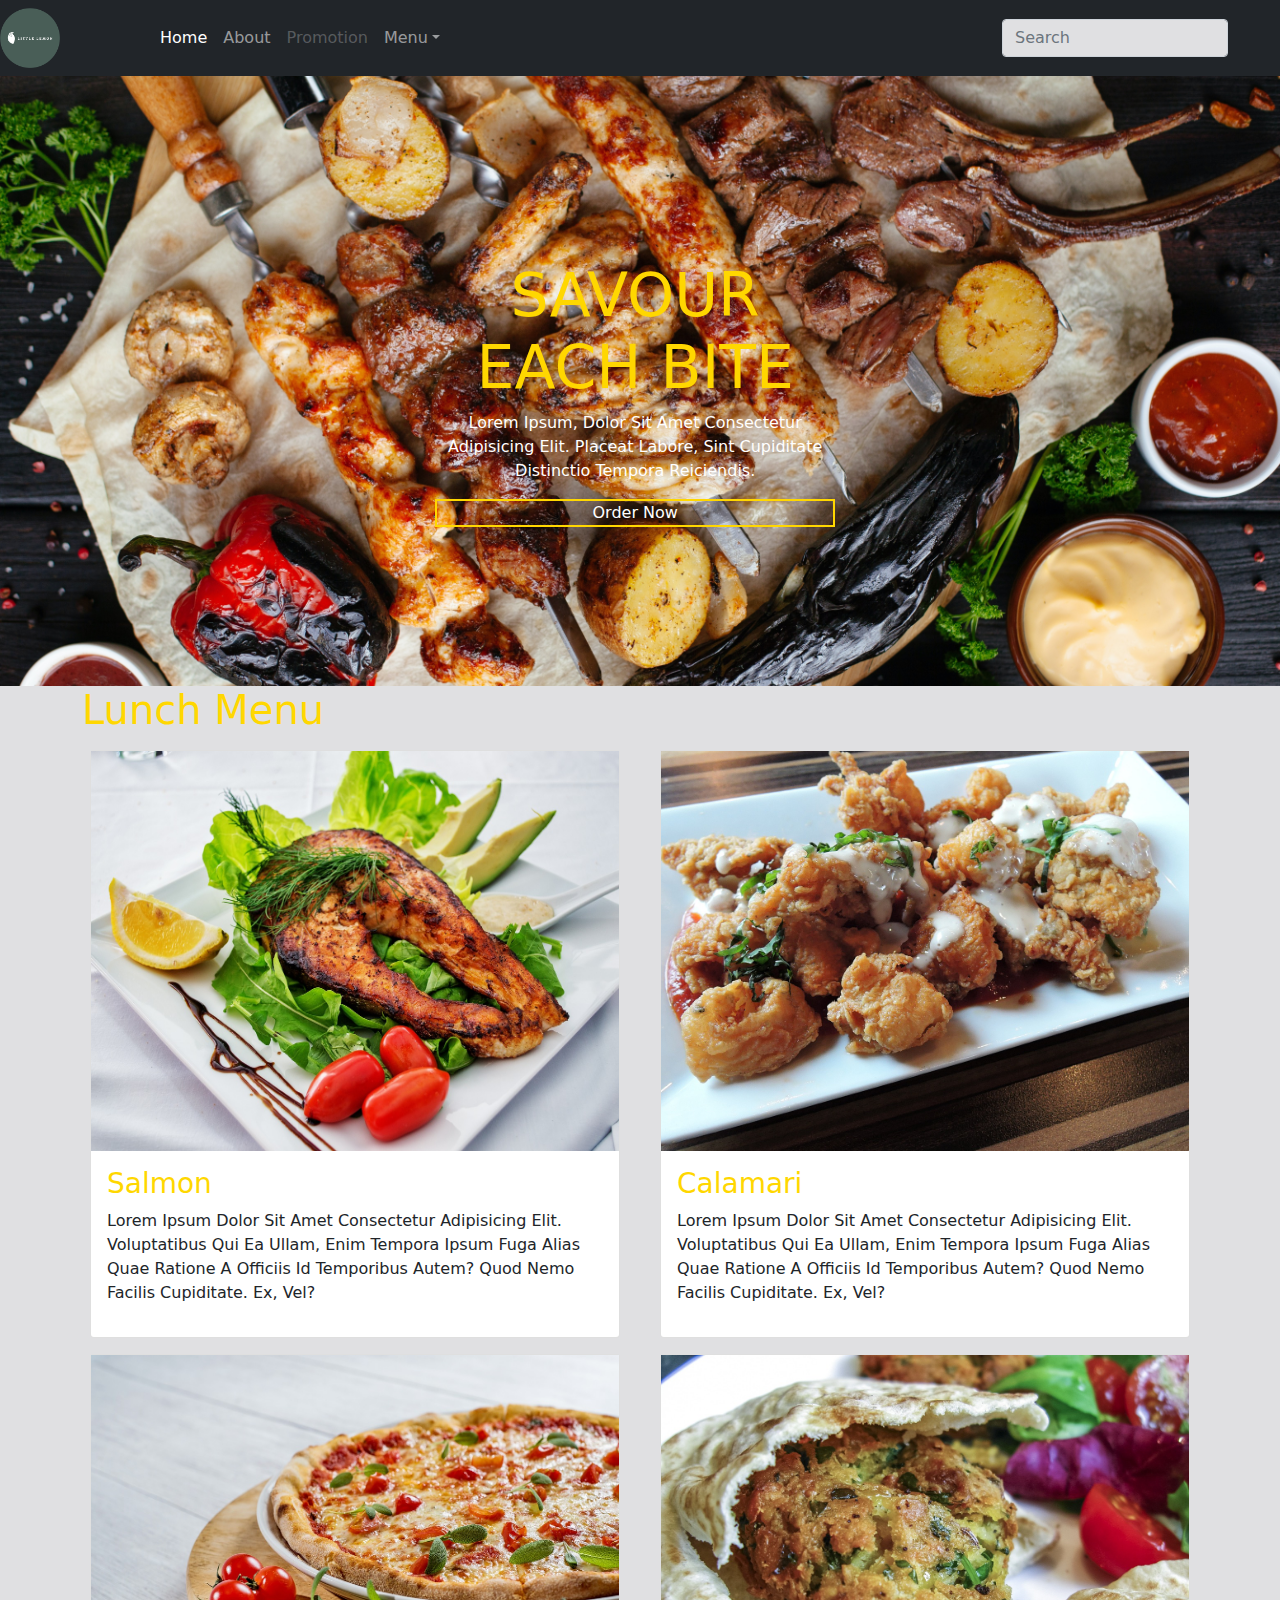
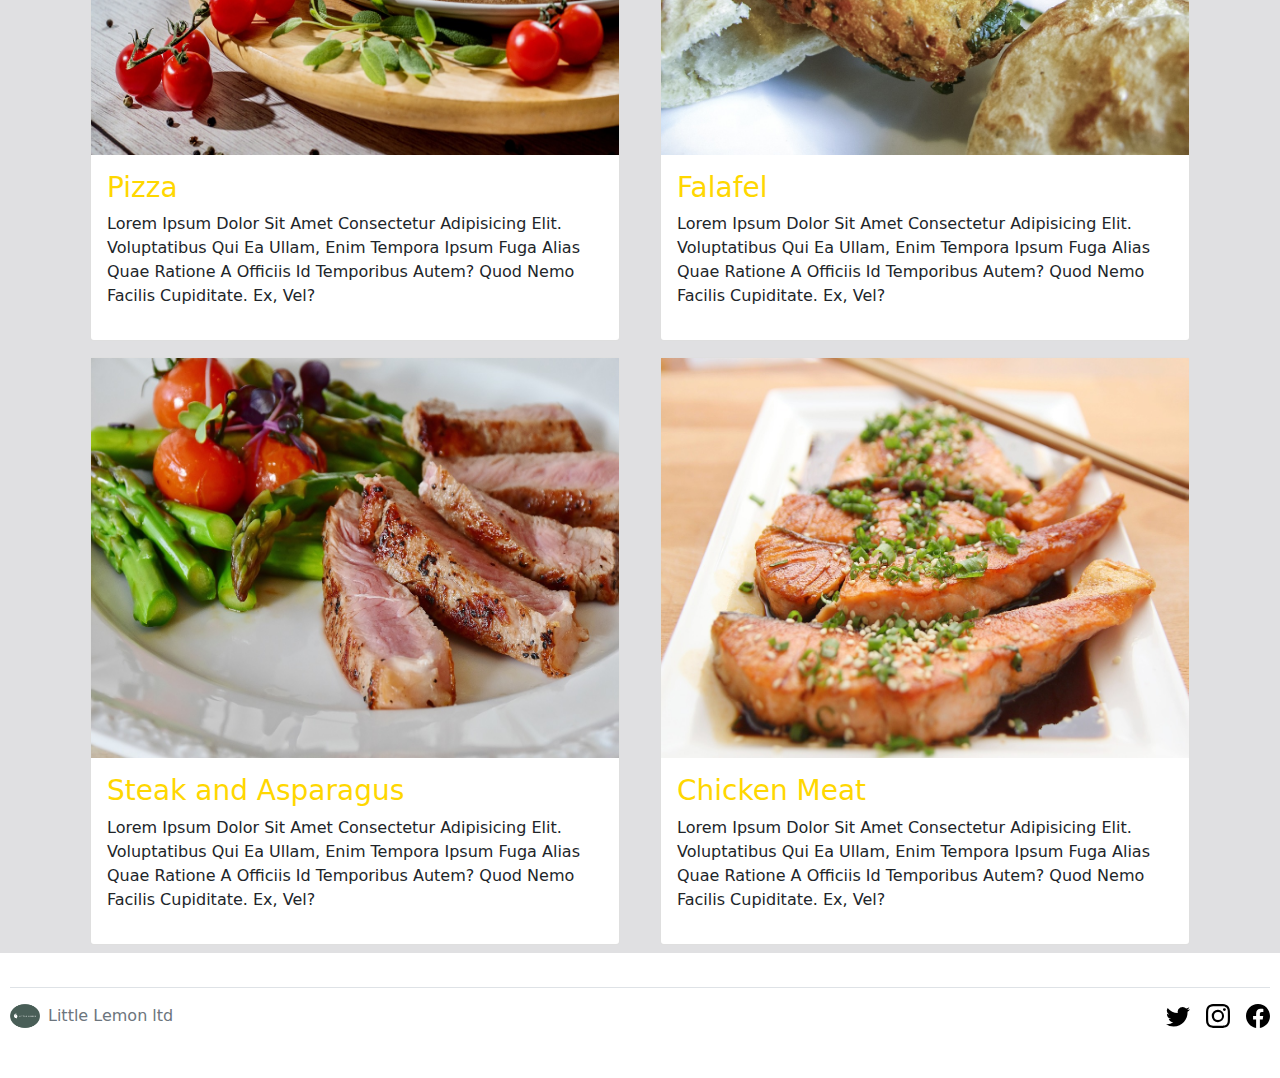
<file: lunch.html>
<!DOCTYPE html>
<html>
    <head>
        <title>Cool Resturant</title>
        <link rel="stylesheet" href="bootstrap.min.css">
        <link rel="icon" href="images/logo.png">
        <link rel="stylesheet" href="index.css">
        <style>
            .bckg {
                background-image: url('images/food2.jpg');
                background-size: cover;
                color: white;
                height: 610px;
            }
            .dropdown-item {
                cursor: pointer;
            }

            .footerbox {
                background-color: white;
                padding: 10px;
            }
        </style>
    </head>
    <body>

        <svg xmlns="http://www.w3.org/2000/svg" style="display: none;">
            <symbol id="bootstrap" viewBox="0 0 118 94">
              <title>Bootstrap</title>
              <path fill-rule="evenodd" clip-rule="evenodd" d="M24.509 0c-6.733 0-11.715 5.893-11.492 12.284.214 6.14-.064 14.092-2.066 20.577C8.943 39.365 5.547 43.485 0 44.014v5.972c5.547.529 8.943 4.649 10.951 11.153 2.002 6.485 2.28 14.437 2.066 20.577C12.794 88.106 17.776 94 24.51 94H93.5c6.733 0 11.714-5.893 11.491-12.284-.214-6.14.064-14.092 2.066-20.577 2.009-6.504 5.396-10.624 10.943-11.153v-5.972c-5.547-.529-8.934-4.649-10.943-11.153-2.002-6.484-2.28-14.437-2.066-20.577C105.214 5.894 100.233 0 93.5 0H24.508zM80 57.863C80 66.663 73.436 72 62.543 72H44a2 2 0 01-2-2V24a2 2 0 012-2h18.437c9.083 0 15.044 4.92 15.044 12.474 0 5.302-4.01 10.049-9.119 10.88v.277C75.317 46.394 80 51.21 80 57.863zM60.521 28.34H49.948v14.934h8.905c6.884 0 10.68-2.772 10.68-7.727 0-4.643-3.264-7.207-9.012-7.207zM49.948 49.2v16.458H60.91c7.167 0 10.964-2.876 10.964-8.281 0-5.406-3.903-8.178-11.425-8.178H49.948z"></path>
            </symbol>
            <symbol id="facebook" viewBox="0 0 16 16">
              <path d="M16 8.049c0-4.446-3.582-8.05-8-8.05C3.58 0-.002 3.603-.002 8.05c0 4.017 2.926 7.347 6.75 7.951v-5.625h-2.03V8.05H6.75V6.275c0-2.017 1.195-3.131 3.022-3.131.876 0 1.791.157 1.791.157v1.98h-1.009c-.993 0-1.303.621-1.303 1.258v1.51h2.218l-.354 2.326H9.25V16c3.824-.604 6.75-3.934 6.75-7.951z"/>
            </symbol>
            <symbol id="instagram" viewBox="0 0 16 16">
                <path d="M8 0C5.829 0 5.556.01 4.703.048 3.85.088 3.269.222 2.76.42a3.917 3.917 0 0 0-1.417.923A3.927 3.927 0 0 0 .42 2.76C.222 3.268.087 3.85.048 4.7.01 5.555 0 5.827 0 8.001c0 2.172.01 2.444.048 3.297.04.852.174 1.433.372 1.942.205.526.478.972.923 1.417.444.445.89.719 1.416.923.51.198 1.09.333 1.942.372C5.555 15.99 5.827 16 8 16s2.444-.01 3.298-.048c.851-.04 1.434-.174 1.943-.372a3.916 3.916 0 0 0 1.416-.923c.445-.445.718-.891.923-1.417.197-.509.332-1.09.372-1.942C15.99 10.445 16 10.173 16 8s-.01-2.445-.048-3.299c-.04-.851-.175-1.433-.372-1.941a3.926 3.926 0 0 0-.923-1.417A3.911 3.911 0 0 0 13.24.42c-.51-.198-1.092-.333-1.943-.372C10.443.01 10.172 0 7.998 0h.003zm-.717 1.442h.718c2.136 0 2.389.007 3.232.046.78.035 1.204.166 1.486.275.373.145.64.319.92.599.28.28.453.546.598.92.11.281.24.705.275 1.485.039.843.047 1.096.047 3.231s-.008 2.389-.047 3.232c-.035.78-.166 1.203-.275 1.485a2.47 2.47 0 0 1-.599.919c-.28.28-.546.453-.92.598-.28.11-.704.24-1.485.276-.843.038-1.096.047-3.232.047s-2.39-.009-3.233-.047c-.78-.036-1.203-.166-1.485-.276a2.478 2.478 0 0 1-.92-.598 2.48 2.48 0 0 1-.6-.92c-.109-.281-.24-.705-.275-1.485-.038-.843-.046-1.096-.046-3.233 0-2.136.008-2.388.046-3.231.036-.78.166-1.204.276-1.486.145-.373.319-.64.599-.92.28-.28.546-.453.92-.598.282-.11.705-.24 1.485-.276.738-.034 1.024-.044 2.515-.045v.002zm4.988 1.328a.96.96 0 1 0 0 1.92.96.96 0 0 0 0-1.92zm-4.27 1.122a4.109 4.109 0 1 0 0 8.217 4.109 4.109 0 0 0 0-8.217zm0 1.441a2.667 2.667 0 1 1 0 5.334 2.667 2.667 0 0 1 0-5.334z"/>
            </symbol>
            <symbol id="twitter" viewBox="0 0 16 16">
              <path d="M5.026 15c6.038 0 9.341-5.003 9.341-9.334 0-.14 0-.282-.006-.422A6.685 6.685 0 0 0 16 3.542a6.658 6.658 0 0 1-1.889.518 3.301 3.301 0 0 0 1.447-1.817 6.533 6.533 0 0 1-2.087.793A3.286 3.286 0 0 0 7.875 6.03a9.325 9.325 0 0 1-6.767-3.429 3.289 3.289 0 0 0 1.018 4.382A3.323 3.323 0 0 1 .64 6.575v.045a3.288 3.288 0 0 0 2.632 3.218 3.203 3.203 0 0 1-.865.115 3.23 3.23 0 0 1-.614-.057 3.283 3.283 0 0 0 3.067 2.277A6.588 6.588 0 0 1 .78 13.58a6.32 6.32 0 0 1-.78-.045A9.344 9.344 0 0 0 5.026 15z"/>
            </symbol>
          </svg>


        <nav class="navbar navbar-expand-lg navbar-dark bg-dark" aria-label="Ninth navbar example">
            <img src="images/logo.png" width="60px">
            <div class="container-xl">
                <button class="navbar-toggle" type="button" data-bs-toggle="collapse"  data-bs-target="#navbarsExample07XL" aria-controls="navbarsExample07XL" aria-expanded="false" aria-label="Toggle navigation">
                    <span class="navbar-toggler-icon"> </span>
                </button>
                <div class="collapse navbar-collapse" id="navbarsExample07XL">
                    <ul class="navbar-nav me-auto mb-2 mb-lg-0">
                        <li class="nav-item">
                            <a class="nav-link active" href="index.html">Home</a>
                        </li>
                        <li class="nav-item">
                            <a class="nav-link"  href="#">About</a>
                        </li>
                        <li class="nav-item">
                            <a class="nav-link disabled" href="#">Promotion</a>
                        </li>
                        <li class="nav-item dropdown">
                            <a class="nav-link dropdown-toggle" data-bs-toggle="dropdown" aria-expanded="false" href="#">Menu</a>
                            <ul class="dropdown-menu">
                                <li><a class="dropdown-item" href="breakfast.html">Breakfast</a></li>
                                <li><a class="dropdown-item" href="#">Lunch & Dinner</a></li>
                                <li><a class="dropdown-item" href="dessert.html">Dessert</a></li>
                                <li><a class="dropdown-item" href="beverage.html">Beverages</a></li>
                            </ul>
                        </li>
                    </ul>
                    <form role="search">
                        <input class="form-control" type="search" placeholder="Search" aria-label="Search">
                    </form>
                </div>
            </div>
        </nav>
        <div class="bckg">
            <div class="box">
                <h1>SAVOUR EACH BITE</h1>
                <p>Lorem Ipsum, Dolor Sit Amet Consectetur Adipisicing Elit. Placeat Labore, Sint Cupiditate Distinctio Tempora Reiciendis.</p>
                <div id="button">Order Now</div>
            </div>
        </div>
        <div class="container marketing">
            <div class="row">
                <div class="col">
                    <h1>Lunch Menu</h1>
                    <div class="row">
                        <div class="col-12 col-lg-6">
                            <div class="card">
                                <img src="images/salmon.jpg">
                                <div class="card-body">
                                    <h3>Salmon</h2>
                                    <p>Lorem Ipsum Dolor Sit Amet Consectetur Adipisicing Elit. Voluptatibus Qui Ea Ullam, Enim Tempora Ipsum Fuga Alias Quae Ratione A Officiis Id Temporibus Autem? Quod Nemo Facilis Cupiditate. Ex, Vel?</p>
                                </div>
                            </div>
                        </div>
                        <div class="col-12 col-lg-6">
                            <div class="card">
                                <img src="images/calamari.jpg">
                                <div class="card-body">
                                    <h3>Calamari</h3>
                                    <p>Lorem Ipsum Dolor Sit Amet Consectetur Adipisicing Elit. Voluptatibus Qui Ea Ullam, Enim Tempora Ipsum Fuga Alias Quae Ratione A Officiis Id Temporibus Autem? Quod Nemo Facilis Cupiditate. Ex, Vel?</p>
                                </div>
                            </div>
                        </div>
                        <div class="col-12 col-lg-6">
                            <div class="card">
                                <img src="images/pizza.jpg">
                                <div class="card-body">
                                    <h3>Pizza</h3>
                                    <p>Lorem Ipsum Dolor Sit Amet Consectetur Adipisicing Elit. Voluptatibus Qui Ea Ullam, Enim Tempora Ipsum Fuga Alias Quae Ratione A Officiis Id Temporibus Autem? Quod Nemo Facilis Cupiditate. Ex, Vel?</p>
                                </div>
                            </div>
                        </div>
                        <div class="col-12 col-lg-6">
                            <div class="card">
                                <img src="images/falafel.jpg">
                                <div class="card-body">
                                    <h3>Falafel</h3>
                                    <p>Lorem Ipsum Dolor Sit Amet Consectetur Adipisicing Elit. Voluptatibus Qui Ea Ullam, Enim Tempora Ipsum Fuga Alias Quae Ratione A Officiis Id Temporibus Autem? Quod Nemo Facilis Cupiditate. Ex, Vel?</p>
                                </div>
                            </div>
                        </div>
                        <div class="col-12 col-lg-6">
                            <div class="card">
                                <img src="images/asparagus.jpg">
                                <div class="card-body">
                                    <h3>Steak and Asparagus</h3>
                                    <p>Lorem Ipsum Dolor Sit Amet Consectetur Adipisicing Elit. Voluptatibus Qui Ea Ullam, Enim Tempora Ipsum Fuga Alias Quae Ratione A Officiis Id Temporibus Autem? Quod Nemo Facilis Cupiditate. Ex, Vel?</p>
                                </div>
                            </div>
                        </div>
                        <div class="col-12 col-lg-6">
                            <div class="card">
                                <img src="images/meat.jpg">
                                <div class="card-body">
                                    <h3>Chicken Meat</h3>
                                    <p>Lorem Ipsum Dolor Sit Amet Consectetur Adipisicing Elit. Voluptatibus Qui Ea Ullam, Enim Tempora Ipsum Fuga Alias Quae Ratione A Officiis Id Temporibus Autem? Quod Nemo Facilis Cupiditate. Ex, Vel?</p>
                                </div>
                            </div>
                        </div>
                    </div>
                </div>
            </div>
        </div>
        <div class="footerbox">
            <footer class="d-flex flex-wrap justify-content-between align-items-center py-3 my-4 border-top">
                <div class="col-md-4 d-flex align-items-center">
                    <a href="#" class="mb-3 me-2 mb-md-0 text-muted text-decoration-none lh-1">
                        <img src="images/logo.png" width="30px" height="24px">
                    </a>
                    <span class="mb-3 mb-md-0 text-muted">Little Lemon ltd</span>
                </div>
                <ul class="nav col-md-4 justify-content-end list-unstyled d-flex">
                    <li class="ms-3">
                        <a href="#" class="text-muted">
                            <svg class="bi" width="24" height="24">
                                <use xlink:href="#twitter"></use>
                            </svg>
                        </a>
                    </li>
                    <li class="ms-3">
                        <a href="#" class="text-muted">
                            <svg class="bi" width="24" height="24">
                                <use xlink:href="#instagram"></use>
                            </svg>
                        </a>
                    </li>
                    <li class="ms-3">
                        <a href="#" class="text-muted">
                            <svg class="bi" width="24" height="24">
                                <use xlink:href="#facebook"></use>
                            </svg>
                        </a>
                    </li>
                </ul>
            </footer>
        </div>
        <script src="bootstrap.bundle.min.js"></script>
    </body>
</html>
</file>
<file: index.css>
.box {
    width: 400px;
    height: 400px;
    text-align: center;
    position: relative;
    top: 30%;
    left: 34%
}

h1,h2,h3 {
    color: gold;
}

.box h1 {
    font-size: 60px;
}

.card {
    margin: 8px
}

.card > img {
    height: 400px
}

.card > img:hover {
    opacity:0.5;
    cursor: pointer;
}

#user img {
    width: 100px;
    border-radius: 50%;
}

#button {
    border: 2px solid gold;
}

#button:hover {
    background-color: gold;
    color: white;
    cursor: pointer;
}

.nav-scroller {
    position: relative;
    z-index: 2;
    height: 2.75rem;
    overflow-y: hidden;
}

.nav-scroller .nav {
    display: flex;
    flex-wrap: nowrap;
    padding-bottom: 1rem;
    margin-top: -1px;
    overflow-x: auto;
    text-align: center;
    white-space: nowrap;
    -webkit-overflow-scrolling: touch;
}

.navbar-toggler-icon {
    background-color: black;
}

.container-xl button {
    background-color: black;
    border: 2px solid grey;
    border-radius: 10px;
}

@media (min-width:1024px) {
    nav {
        display: flex;
    }
    .container-xl button {
        opacity: 0;
    }
}

@media (max-width:768px) {
    .box {
        left: 10%
    }
}
</file>
